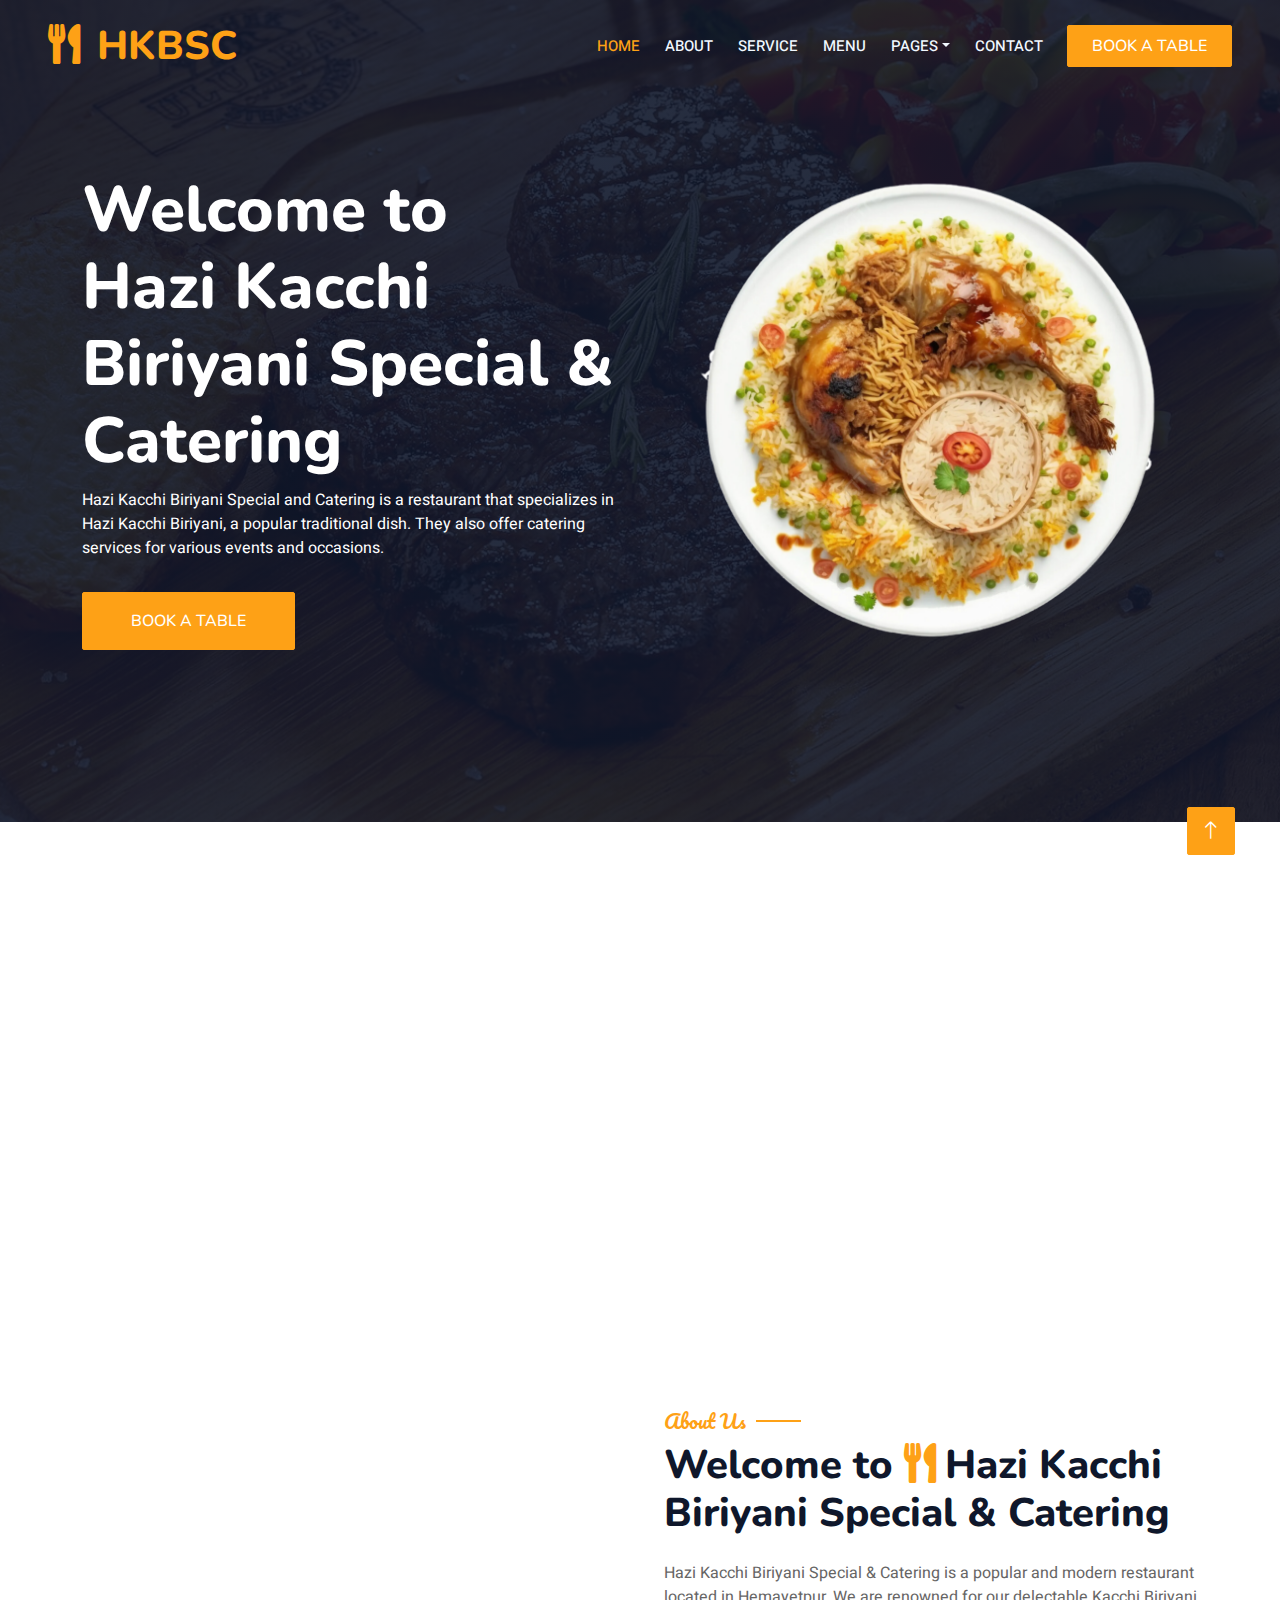
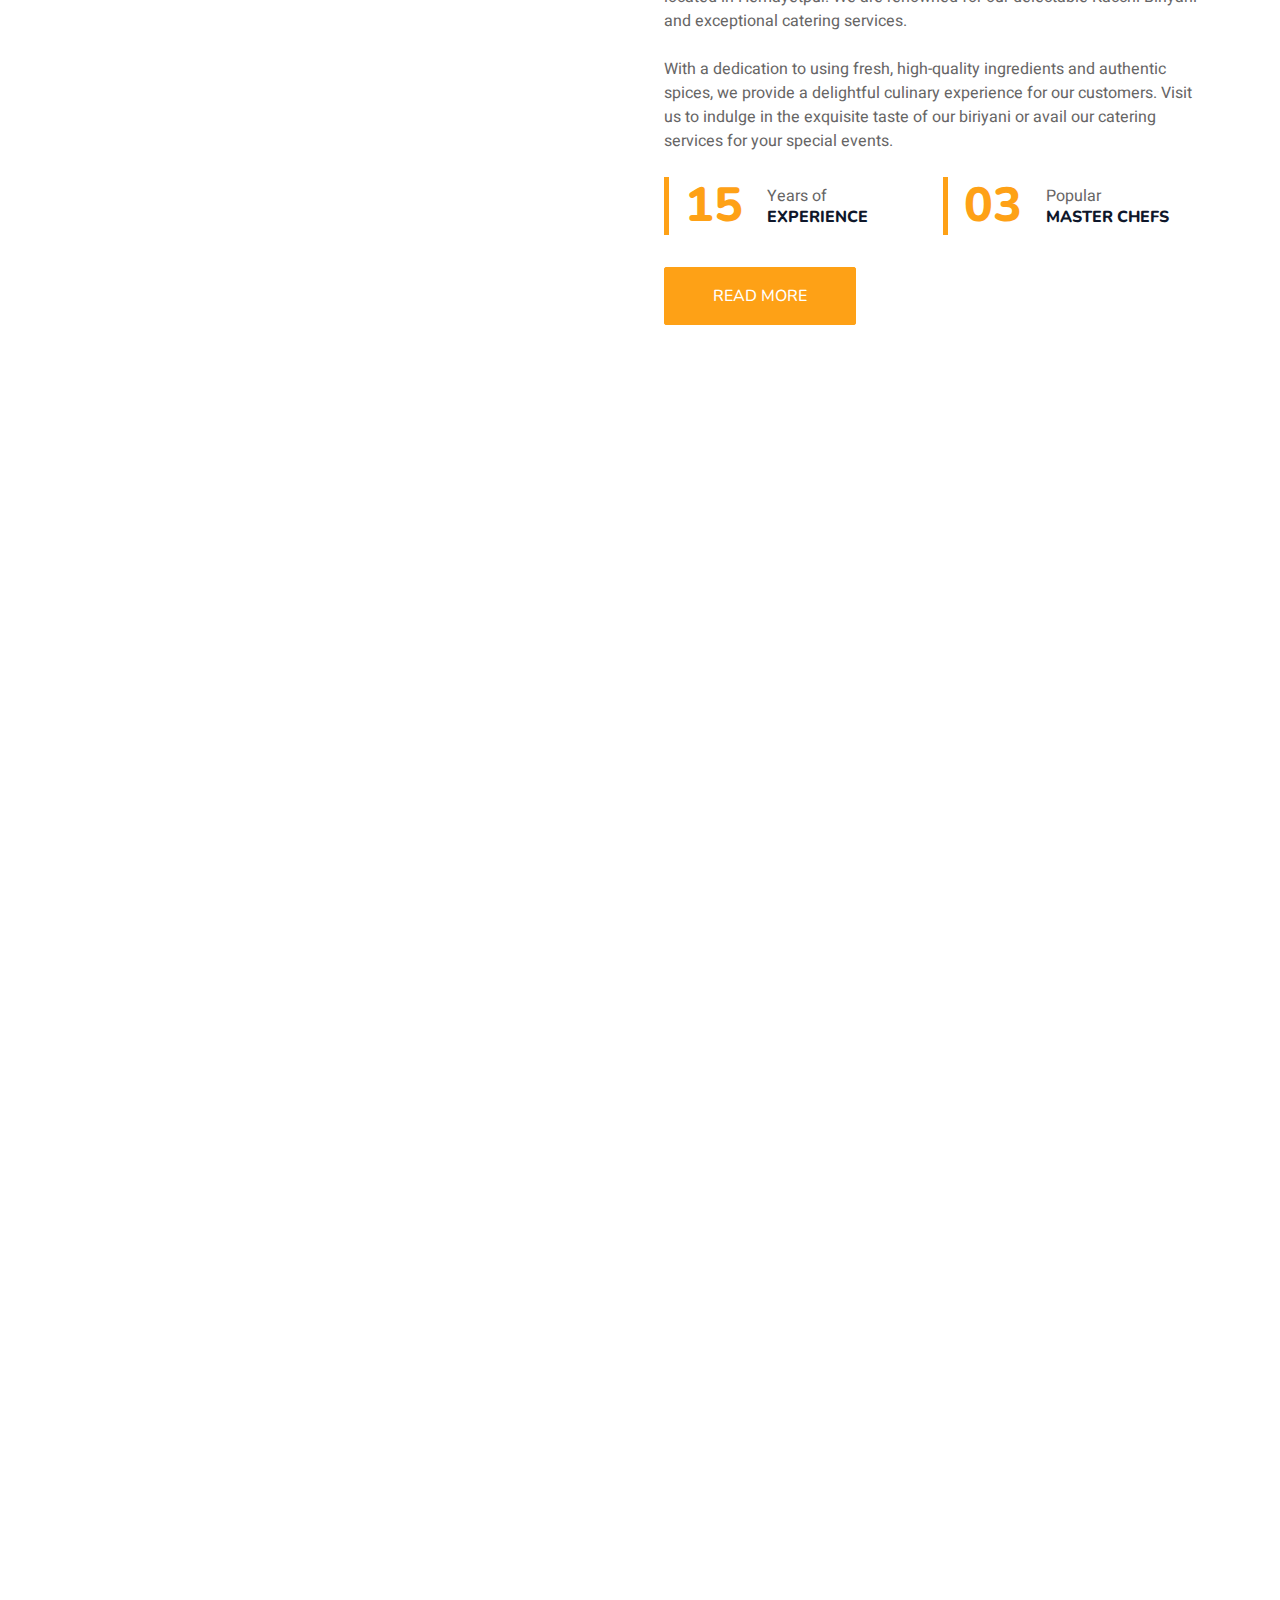
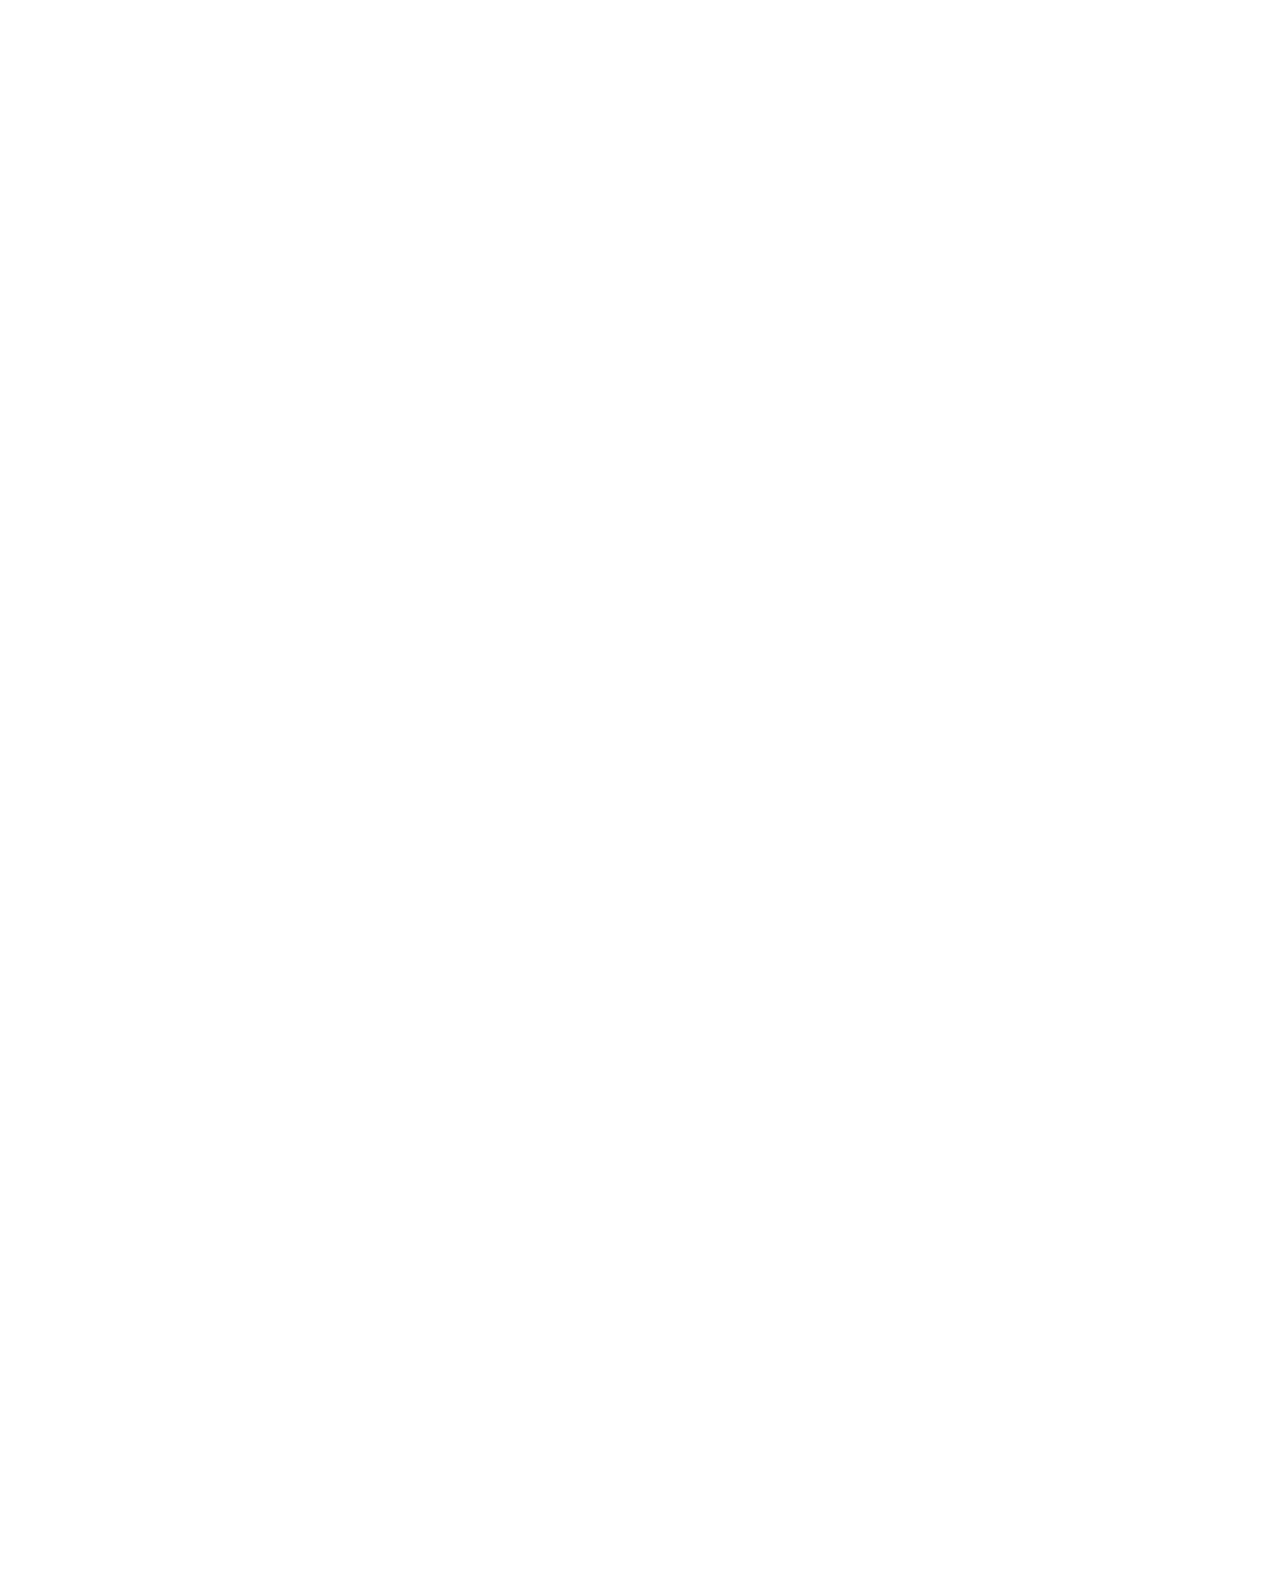
<file: index.html>
<!DOCTYPE html>
<html lang="en">

<head>
    <meta charset="utf-8">
    <title>Hazi Kacchi Biriyani Special & Catering</title>
    <meta content="width=device-width, initial-scale=1.0" name="viewport">
    <meta content="" name="keywords">
    <meta content="" name="description">

    <!-- Favicon -->
    <link href="/image/Master Chef.png" rel="icon">

    <!-- Google Web Fonts -->
    <link rel="preconnect" href="https://fonts.googleapis.com">
    <link rel="preconnect" href="https://fonts.gstatic.com" crossorigin>
    <link href="https://fonts.googleapis.com/css2?family=Heebo:wght@400;500;600&family=Nunito:wght@600;700;800&family=Pacifico&display=swap" rel="stylesheet">

    <!-- Icon Font Stylesheet -->
    <link href="https://cdnjs.cloudflare.com/ajax/libs/font-awesome/5.10.0/css/all.min.css" rel="stylesheet">
    <link href="https://cdn.jsdelivr.net/npm/bootstrap-icons@1.4.1/font/bootstrap-icons.css" rel="stylesheet">

    <!-- Libraries Stylesheet -->
    <link href="lib/animate/animate.min.css" rel="stylesheet">
    <link href="lib/owlcarousel/assets/owl.carousel.min.css" rel="stylesheet">
    <link href="lib/tempusdominus/css/tempusdominus-bootstrap-4.min.css" rel="stylesheet" />

    <!-- Customized Bootstrap Stylesheet -->
    <link href="css/bootstrap.min.css" rel="stylesheet">

    <!-- Template Stylesheet -->
    <link href="css/style.css" rel="stylesheet">
</head>

<body>
    <div class="container-xxl bg-white p-0">
        <!-- Spinner Start -->
        <div id="spinner" class="show bg-white position-fixed translate-middle w-100 vh-100 top-50 start-50 d-flex align-items-center justify-content-center">
            <div class="spinner-border text-primary" style="width: 3rem; height: 3rem;" role="status">
                <span class="sr-only">Loading...</span>
            </div>
        </div>
        <!-- Spinner End -->


        <!-- Navbar & Hero Start -->
        <div class="container-xxl position-relative p-0">
            <nav class="navbar navbar-expand-lg navbar-dark bg-dark px-4 px-lg-5 py-3 py-lg-0">
                <a href="" class="navbar-brand p-0">
                    <h1 class="text-primary m-0"><i class="fa fa-utensils me-3"></i>HKBSC</h1>
                    <!-- <img src="img/logo.png" alt="Logo"> -->
                </a>
                <button class="navbar-toggler" type="button" data-bs-toggle="collapse" data-bs-target="#navbarCollapse">
                    <span class="fa fa-bars"></span>
                </button>
                <div class="collapse navbar-collapse" id="navbarCollapse">
                    <div class="navbar-nav ms-auto py-0 pe-4">
                        <a href="index.html" class="nav-item nav-link active">Home</a>
                        <a href="about.html" class="nav-item nav-link">About</a>
                        <a href="service.html" class="nav-item nav-link">Service</a>
                        <a href="menu.html" class="nav-item nav-link">Menu</a>
                        <div class="nav-item dropdown">
                            <a href="#" class="nav-link dropdown-toggle" data-bs-toggle="dropdown">Pages</a>
                            <div class="dropdown-menu m-0">
                                <a href="booking.html" class="dropdown-item">Booking</a>
                                <a href="team.html" class="dropdown-item">Our Team</a>
                                <a href="testimonial.html" class="dropdown-item">Testimonial</a>
                            </div>
                        </div>
                        <a href="contact.html" class="nav-item nav-link">Contact</a>
                    </div>
                    <a href="" class="btn btn-primary py-2 px-4">Book A Table</a>
                </div>
            </nav>

            <div class="container-xxl py-5 bg-dark hero-header mb-5">
                <div class="container my-5 py-5">
                    <div class="row align-items-center g-5">
                        <div class="col-lg-6 text-center text-lg-start">
                            <h1 class="display-3 text-white animated slideInLeft">Welcome to<br>Hazi Kacchi Biriyani Special & Catering</h1>
                            <p class="text-white animated slideInLeft mb-4 pb-2">Hazi Kacchi Biriyani Special and Catering is a restaurant that specializes in Hazi Kacchi Biriyani, a popular traditional dish. They also offer catering services for various events and occasions.</p>
                            <a href="" class="btn btn-primary py-sm-3 px-sm-5 me-3 animated slideInLeft">Book A Table</a>
                        </div>
                        <div class="col-lg-6 text-center text-lg-end overflow-hidden">
                            <img class="img-fluid" src="img/hero.png" alt="">
                        </div>
                    </div>
                </div>
            </div>
        </div>
        <!-- Navbar & Hero End -->


        <!-- Service Start -->
        <div class="container-xxl py-5">
            <div class="container">
                <div class="row g-4">
                    <div class="col-lg-3 col-sm-6 wow fadeInUp" data-wow-delay="0.1s">
                        <div class="service-item rounded pt-3">
                            <div class="p-4">
                                <i class="fa fa-3x fa-user-tie text-primary mb-4"></i>
                                <h5>Master Chefs</h5>
                                <p>Diam elitr kasd sed at elitr sed ipsum justo dolor sed clita amet diam</p>
                            </div>
                        </div>
                    </div>
                    <div class="col-lg-3 col-sm-6 wow fadeInUp" data-wow-delay="0.3s">
                        <div class="service-item rounded pt-3">
                            <div class="p-4">
                                <i class="fa fa-3x fa-utensils text-primary mb-4"></i>
                                <h5>Quality Food</h5>
                                <p>Diam elitr kasd sed at elitr sed ipsum justo dolor sed clita amet diam</p>
                            </div>
                        </div>
                    </div>
                    <div class="col-lg-3 col-sm-6 wow fadeInUp" data-wow-delay="0.5s">
                        <div class="service-item rounded pt-3">
                            <div class="p-4">
                                <i class="fa fa-3x fa-cart-plus text-primary mb-4"></i>
                                <h5>Online Order</h5>
                                <p>Diam elitr kasd sed at elitr sed ipsum justo dolor sed clita amet diam</p>
                            </div>
                        </div>
                    </div>
                    <div class="col-lg-3 col-sm-6 wow fadeInUp" data-wow-delay="0.7s">
                        <div class="service-item rounded pt-3">
                            <div class="p-4">
                                <i class="fa fa-3x fa-headset text-primary mb-4"></i>
                                <h5>24/7 Service</h5>
                                <p>Diam elitr kasd sed at elitr sed ipsum justo dolor sed clita amet diam</p>
                            </div>
                        </div>
                    </div>
                </div>
            </div>
        </div>
        <!-- Service End -->


        <!-- About Start -->
        <div class="container-xxl py-5">
            <div class="container">
                <div class="row g-5 align-items-center">
                    <div class="col-lg-6">
                        <div class="row g-3">
                            <div class="col-6 text-start">
                                <img class="img-fluid rounded w-100 wow zoomIn" data-wow-delay="0.1s" src="img/shop1.jpg">
                            </div>
                            <div class="col-6 text-start">
                                <img class="img-fluid rounded w-75 wow zoomIn" data-wow-delay="0.3s" src="img/shop2.jpg" style="margin-top: 25%;">
                            </div>
                            <div class="col-6 text-end">
                                <img class="img-fluid rounded w-75 wow zoomIn" data-wow-delay="0.5s" src="img/shop6.jpg">
                            </div>
                            <div class="col-6 text-end">
                                <img class="img-fluid rounded w-100 wow zoomIn" data-wow-delay="0.7s" src="img/shop5.jpg">
                            </div>
                        </div>
                    </div>
                    <div class="col-lg-6">
                        <h5 class="section-title ff-secondary text-start text-primary fw-normal">About Us</h5>
                        <h1 class="mb-4">Welcome to <i class="fa fa-utensils text-primary me-2"></i>Hazi Kacchi Biriyani Special & Catering</h1>
                        <p class="mb-4">Hazi Kacchi Biriyani Special & Catering is a popular and modern restaurant located in Hemayetpur. We are renowned for our delectable Kacchi Biriyani and exceptional catering services. </p>
                        <p class="mb-4">With a dedication to using fresh, high-quality ingredients and authentic spices, we provide a delightful culinary experience for our customers. Visit us to indulge in the exquisite taste of our biriyani or avail our catering services for your special events.</p>
                        <div class="row g-4 mb-4">
                            <div class="col-sm-6">
                                <div class="d-flex align-items-center border-start border-5 border-primary px-3">
                                    <h1 class="flex-shrink-0 display-5 text-primary mb-0" data-toggle="counter-up">15</h1>
                                    <div class="ps-4">
                                        <p class="mb-0">Years of</p>
                                        <h6 class="text-uppercase mb-0">Experience</h6>
                                    </div>
                                </div>
                            </div>
                            <div class="col-sm-6">
                                <div class="d-flex align-items-center border-start border-5 border-primary px-3">
                                    <h1 class="flex-shrink-0 display-5 text-primary mb-0" data-toggle="counter-up">03</h1>
                                    <div class="ps-4">
                                        <p class="mb-0">Popular</p>
                                        <h6 class="text-uppercase mb-0">Master Chefs</h6>
                                    </div>
                                </div>
                            </div>
                        </div>
                        <a class="btn btn-primary py-3 px-5 mt-2" href="">Read More</a>
                    </div>
                </div>
            </div>
        </div>
        <!-- About End -->


        <!-- Menu Start -->
        <div class="container-xxl py-5">
            <div class="container">
                <div class="text-center wow fadeInUp" data-wow-delay="0.1s">
                    <h5 class="section-title ff-secondary text-center text-primary fw-normal">Food Menu</h5>
                    <h1 class="mb-5">Most Popular Items</h1>
                </div>
                <div class="tab-class text-center wow fadeInUp" data-wow-delay="0.1s">
                    <ul class="nav nav-pills d-inline-flex justify-content-center border-bottom mb-5">
                        <li class="nav-item">
                            <a class="d-flex align-items-center text-start mx-3 ms-0 pb-3 active" data-bs-toggle="pill" href="#tab-1">
                                <i class="fa fa-coffee fa-2x text-primary"></i>
                                <div class="ps-3">
                                    <small class="text-body">Specia</small>
                                    <h6 class="mt-n1 mb-0">Rice Item</h6>
                                </div>
                            </a>
                        </li>
                        <li class="nav-item">
                            <a class="d-flex align-items-center text-start mx-3 pb-3" data-bs-toggle="pill" href="#tab-2">
                                <i class="fa fa-hamburger fa-2x text-primary"></i>
                                <div class="ps-3">
                                    <small class="text-body">Special</small>
                                    <h6 class="mt-n1 mb-0">Beverage</h6>
                                </div>
                            </a>
                        </li>
                        <li class="nav-item">
                            <a class="d-flex align-items-center text-start mx-3 me-0 pb-3" data-bs-toggle="pill" href="#tab-3">
                                <i class="fa fa-utensils fa-2x text-primary"></i>
                                <div class="ps-3">
                                    <small class="text-body">Lovely</small>
                                    <h6 class="mt-n1 mb-0">Dinner</h6>
                                </div>
                            </a>
                        </li>
                    </ul>
                    <div class="tab-content">
                        <div id="tab-1" class="tab-pane fade show p-0 active">
                            <div class="row g-4">
                                <div class="col-lg-6">
                                    <div class="d-flex align-items-center">
                                        <img class="flex-shrink-0 img-fluid rounded" src="img/Mutton Kacchi.jpg" alt="" style="width: 80px;">
                                        <div class="w-100 d-flex flex-column text-start ps-4">
                                            <h5 class="d-flex justify-content-between border-bottom pb-2">
                                                <span>Mutton Kacchi</span>
                                                <span class="text-primary">190 tk</span>
                                            </h5>
                                            <small class="fst-italic">Served with 1 pc mutton</small>
                                        </div>
                                    </div>
                                </div>
                                <div class="col-lg-6">
                                    <div class="d-flex align-items-center">
                                        <img class="flex-shrink-0 img-fluid rounded" src="img/Beef Tehari.webp" alt="" style="width: 80px;">
                                        <div class="w-100 d-flex flex-column text-start ps-4">
                                            <h5 class="d-flex justify-content-between border-bottom pb-2">
                                                <span>Beef Tehari</span>
                                                <span class="text-primary">220 tk</span>
                                            </h5>
                                            <small class="fst-italic">Prepared with mustard oil</small>
                                        </div>
                                    </div>
                                </div>
                                <div class="col-lg-6">
                                    <div class="d-flex align-items-center">
                                        <img class="flex-shrink-0 img-fluid rounded" src="img/beef kacchi.jpg" alt="" style="width: 80px;">
                                        <div class="w-100 d-flex flex-column text-start ps-4">
                                            <h5 class="d-flex justify-content-between border-bottom pb-2">
                                                <span>Beef Kacchi</span>
                                                <span class="text-primary"> 170 tk</span>
                                            </h5>
                                            <small class="fst-italic">Served with egg & salad</small>
                                        </div>
                                    </div>
                                </div>
                                <div class="col-lg-6">
                                    <div class="d-flex align-items-center">
                                        <img class="flex-shrink-0 img-fluid rounded" src="img/morog-polao-jali-kabab.jpg" alt="" style="width: 80px;">
                                        <div class="w-100 d-flex flex-column text-start ps-4">
                                            <h5 class="d-flex justify-content-between border-bottom pb-2">
                                                <span>Morog Polao</span>
                                                <span class="text-primary">170 tk</span>
                                            </h5>
                                            <small class="fst-italic">1:1 served with an egg</small>
                                        </div>
                                    </div>
                                </div>
                                
                               
                                
                            </div>
                        </div>
                        <div id="tab-2" class="tab-pane fade show p-0">
                            <div class="row g-4">
                                <div class="col-lg-6">
                                    <div class="d-flex align-items-center">
                                        <img class="flex-shrink-0 img-fluid rounded" src="img/menu-1.jpg" alt="" style="width: 80px;">
                                        <div class="w-100 d-flex flex-column text-start ps-4">
                                            <h5 class="d-flex justify-content-between border-bottom pb-2">
                                                <span>Shahi Pesta Badam Juice</span>
                                                <span class="text-primary">280 tk</span>
                                            </h5>
                                            <small class="fst-italic">Quench your thirst in a healthy way.Per Liter 280tk</small>
                                        </div>
                                    </div>
                                </div>
                               
                               
                                <div class="col-lg-6">
                                    <div class="d-flex align-items-center">
                                        <img class="flex-shrink-0 img-fluid rounded" src="img/menu-8.jpg" alt="" style="width: 80px;">
                                        <div class="w-100 d-flex flex-column text-start ps-4">
                                            <h5 class="d-flex justify-content-between border-bottom pb-2">
                                                <span>Shahi Labang</span>
                                                <span class="text-primary">199 tk</span>
                                            </h5>
                                            <small class="fst-italic">Testy Shahi Labang per liter 199tk </small>
                                        </div>
                                    </div>
                                </div>
                            </div>
                        </div>
                        <div id="tab-3" class="tab-pane fade show p-0">
                            <div class="row g-4">
                                <div class="col-lg-6">
                                    <div class="d-flex align-items-center">
                                        <img class="flex-shrink-0 img-fluid rounded" src="img/menu-1.jpg" alt="" style="width: 80px;">
                                        <div class="w-100 d-flex flex-column text-start ps-4">
                                            <h5 class="d-flex justify-content-between border-bottom pb-2">
                                                <span>Chicken Burger</span>
                                                <span class="text-primary">115tk</span>
                                            </h5>
                                            <small class="fst-italic">comming soon</small>
                                        </div>
                                    </div>
                                </div>
                               
                                <div class="col-lg-6">
                                    <div class="d-flex align-items-center">
                                        <img class="flex-shrink-0 img-fluid rounded" src="img/menu-8.jpg" alt="" style="width: 80px;">
                                        <div class="w-100 d-flex flex-column text-start ps-4">
                                            <h5 class="d-flex justify-content-between border-bottom pb-2">
                                                <span>Chicken Burger</span>
                                                <span class="text-primary">115tk</span>
                                            </h5>
                                            <small class="fst-italic">comming soon</small>
                                        </div>
                                    </div>
                                </div>
                            </div>
                        </div>
                    </div>
                </div>
            </div>
        </div>
        <!-- Menu End -->


        <!-- Reservation Start -->
        <div class="container-xxl py-5 px-0 wow fadeInUp" data-wow-delay="0.1s">
            <div class="row g-0">
                <div class="col-md-6">
                    <div class="video">
                        <button type="button" class="btn-play" data-bs-toggle="modal" data-src="#" data-bs-target="#videoModal">
                            <span></span>
                        </button>
                    </div>
                </div>
                <div class="col-md-6 bg-dark d-flex align-items-center">
                    <div class="p-5 wow fadeInUp" data-wow-delay="0.2s">
                        <h5 class="section-title ff-secondary text-start text-primary fw-normal">Reservation</h5>
                        <h1 class="text-white mb-4">Book A Table Online</h1>
                        <form>
                            <div class="row g-3">
                                <div class="col-md-6">
                                    <div class="form-floating">
                                        <input type="text" class="form-control" id="name" placeholder="Your Name">
                                        <label for="name">Your Name</label>
                                    </div>
                                </div>
                                <div class="col-md-6">
                                    <div class="form-floating">
                                        <input type="email" class="form-control" id="email" placeholder="Your Email">
                                        <label for="email">Your Email</label>
                                    </div>
                                </div>
                                <div class="col-md-6">
                                    <div class="form-floating date" id="date3" data-target-input="nearest">
                                        <input type="text" class="form-control datetimepicker-input" id="datetime" placeholder="Date & Time" data-target="#date3" data-toggle="datetimepicker" />
                                        <label for="datetime">Date & Time</label>
                                    </div>
                                </div>
                                <div class="col-md-6">
                                    <div class="form-floating">
                                        <select class="form-select" id="select1">
                                          <option value="1">People 1</option>
                                          <option value="2">People 2</option>
                                          <option value="3">People 3</option>
                                        </select>
                                        <label for="select1">No Of People</label>
                                      </div>
                                </div>
                                <div class="col-12">
                                    <div class="form-floating">
                                        <textarea class="form-control" placeholder="Special Request" id="message" style="height: 100px"></textarea>
                                        <label for="message">Special Request</label>
                                    </div>
                                </div>
                                <div class="col-12">
                                    <button class="btn btn-primary w-100 py-3" type="submit">Book Now</button>
                                </div>
                            </div>
                        </form>
                    </div>
                </div>
            </div>
        </div>

        <div class="modal fade" id="videoModal" tabindex="-1" aria-labelledby="exampleModalLabel" aria-hidden="true">
            <div class="modal-dialog">
                <div class="modal-content rounded-0">
                    <div class="modal-header">
                        <h5 class="modal-title" id="exampleModalLabel">Youtube Video</h5>
                        <button type="button" class="btn-close" data-bs-dismiss="modal" aria-label="Close"></button>
                    </div>
                    <div class="modal-body">
                        <!-- 16:9 aspect ratio -->
                        <div class="ratio ratio-16x9">
                            <iframe class="embed-responsive-item" src="#" id="video" allowfullscreen allowscriptaccess="always"
                                allow="autoplay"></iframe>
                        </div>
                    </div>
                </div>
            </div>
        </div>
        <!-- Reservation Start -->


        <!-- Team Start -->
        <div class="container-xxl pt-5 pb-3">
            <div class="container">
                <div class="text-center wow fadeInUp" data-wow-delay="0.1s">
                    <h5 class="section-title ff-secondary text-center text-primary fw-normal">Team Members</h5>
                    <h1 class="mb-5">Our Important Members</h1>
                </div>
                <div class="row g-4">
                    <div class="col-lg-3 col-md-6 wow fadeInUp" data-wow-delay="0.1s">
                        <div class="team-item text-center rounded overflow-hidden">
                            <div class="rounded-circle overflow-hidden m-4">
                                <img class="img-fluid" src="img/Kamal Hossain.jpg" alt="">
                            </div>
                            <h5 class="mb-0">Kamal Hossain</h5>
                            <small>Owner</small>
                            <div class="d-flex justify-content-center mt-3">
                                <a class="btn btn-square btn-primary mx-1" href="https://www.facebook.com/profile.php?id=100014954704335&mibextid=LQQJ4d"><i class="fab fa-facebook-f"></i></a>
                                <a class="btn btn-square btn-primary mx-1" href=""><i class="fab fa-twitter"></i></a>
                                <a class="btn btn-square btn-primary mx-1" href=""><i class="fab fa-instagram"></i></a>
                            </div>
                        </div>
                    </div>
                    <div class="col-lg-3 col-md-6 wow fadeInUp" data-wow-delay="0.3s">
                        <div class="team-item text-center rounded overflow-hidden">
                            <div class="rounded-circle overflow-hidden m-4">
                                <img class="img-fluid" src="/img/showrov.jpg" alt="">
                            </div>
                            <h5 class="mb-0">Showrov Khan</h5>
                            <small>Admin</small>
                            <div class="d-flex justify-content-center mt-3">
                                <a class="btn btn-square btn-primary mx-1" href="https://www.facebook.com/showrov.khan.5815"><i class="fab fa-facebook-f"></i></a>
                                <a class="btn btn-square btn-primary mx-1" href=""><i class="fab fa-twitter"></i></a>
                                <a class="btn btn-square btn-primary mx-1" href=""><i class="fab fa-instagram"></i></a>
                            </div>
                        </div>
                    </div>
                    <div class="col-lg-3 col-md-6 wow fadeInUp" data-wow-delay="0.3s">
                        <div class="team-item text-center rounded overflow-hidden">
                            <div class="rounded-circle overflow-hidden m-4">
                                <img class="img-fluid" src="/img/naimur.png" alt="">
                            </div>
                            <h5 class="mb-0">Naimur Rahman</h5>
                            <small>Web-Developer & Designer</small>
                            <div class="d-flex justify-content-center mt-3">
                                <a class="btn btn-square btn-primary mx-1" href="https://www.facebook.com/naimur582/"><i class="fab fa-facebook-f"></i></a>
                                <a class="btn btn-square btn-primary mx-1" href="https://twitter.com/nreprime"><i class="fab fa-twitter"></i></a>
                                <a class="btn btn-square btn-primary mx-1" href="https://www.instagram.com/developer_naimur_rahman/?fbclid=IwAR0H49Y-PxycKsQr4ZwjGiOz7uF-OLAavEt5so4NeW9mOhT1NWm3GxkmGmc"><i class="fab fa-instagram"></i></a>
                            </div>
                        </div>
                    </div>
                </div>
            </div>
        </div>
        <!-- Team End -->


        <!-- Testimonial Start -->
        <div class="container-xxl py-5 wow fadeInUp" data-wow-delay="0.1s">
            <div class="container">
                <div class="text-center">
                    <h5 class="section-title ff-secondary text-center text-primary fw-normal">Testimonial</h5>
                    <h1 class="mb-5">Our Clients Say!!!</h1>
                </div>
                <div class="owl-carousel testimonial-carousel">
                    <div class="testimonial-item bg-transparent border rounded p-4">
                        <i class="fa fa-quote-left fa-2x text-primary mb-3"></i>
                        <p>Dolor et eos labore, stet justo sed est sed. Diam sed sed dolor stet amet eirmod eos labore diam</p>
                        <div class="d-flex align-items-center">
                            <img class="img-fluid flex-shrink-0 rounded-circle" src="/img/naimur.png" style="width: 50px; height: 50px;">
                            <div class="ps-3">
                                <h5 class="mb-1">Naimur Rahman Emon</h5>
                                <small>Teacher</small>
                            </div>
                        </div>
                    </div>
                    <div class="testimonial-item bg-transparent border rounded p-4">
                        <i class="fa fa-quote-left fa-2x text-primary mb-3"></i>
                        <p>Dolor et eos labore, stet justo sed est sed. Diam sed sed dolor stet amet eirmod eos labore diam</p>
                        <div class="d-flex align-items-center">
                            <img class="img-fluid flex-shrink-0 rounded-circle" src="img/showrov.jpg" style="width: 50px; height: 50px;">
                            <div class="ps-3">
                                <h5 class="mb-1">Showrav khan</h5>
                                <small>student</small>
                            </div>
                        </div>
                    </div>
                    <div class="testimonial-item bg-transparent border rounded p-4">
                        <i class="fa fa-quote-left fa-2x text-primary mb-3"></i>
                        <p>Dolor et eos labore, stet justo sed est sed. Diam sed sed dolor stet amet eirmod eos labore diam</p>
                        <div class="d-flex align-items-center">
                            <img class="img-fluid flex-shrink-0 rounded-circle" src="img/showrov.jpg" style="width: 50px; height: 50px;">
                            <div class="ps-3">
                                <h5 class="mb-1">Showrav khan</h5>
                                <small>student</small>
                            </div>
                        </div>
                    </div>
                    <div class="testimonial-item bg-transparent border rounded p-4">
                        <i class="fa fa-quote-left fa-2x text-primary mb-3"></i>
                        <p>Dolor et eos labore, stet justo sed est sed. Diam sed sed dolor stet amet eirmod eos labore diam</p>
                        <div class="d-flex align-items-center">
                            <img class="img-fluid flex-shrink-0 rounded-circle" src="img/showrov.jpg" style="width: 50px; height: 50px;">
                            <div class="ps-3">
                                <h5 class="mb-1">Showrav khan</h5>
                                <small>student</small>
                            </div>
                        </div>
                    </div>
                  
                </div>
            </div>
        </div>
        <!-- Testimonial End -->
        

        <!-- Footer Start -->
        <div class="container-fluid bg-dark text-light footer pt-5 mt-5 wow fadeIn" data-wow-delay="0.1s">
            <div class="container py-5">
                <div class="row g-5">
                    <div class="col-lg-3 col-md-6">
                        <h4 class="section-title ff-secondary text-start text-primary fw-normal mb-4">Company</h4>
                        <a class="btn btn-link" href="">About Us</a>
                        <a class="btn btn-link" href="">Contact Us</a>
                        <a class="btn btn-link" href="">Reservation</a>
                        <a class="btn btn-link" href="">Privacy Policy</a>
                        <a class="btn btn-link" href="">Terms & Condition</a>
                    </div>
                    <div class="col-lg-3 col-md-6">
                        <h4 class="section-title ff-secondary text-start text-primary fw-normal mb-4">Contact</h4>
                        <p class="mb-2"><i class="fa fa-map-marker-alt me-3"></i>Hemayetpur bus stand, Notunpara mor, Savar, Dhaka-1340</p>
                        <p class="mb-2"><i class="fa fa-phone-alt me-3"></i>01712-828670</p>
                        <p class="mb-2"><i class="fa fa-envelope me-3"></i>info@hkbsc.com</p>
                        <div class="d-flex pt-2">
                            <a class="btn btn-outline-light btn-social" href=""><i class="fab fa-twitter"></i></a>
                            <a class="btn btn-outline-light btn-social" href=""><i class="fab fa-facebook-f"></i></a>
                            <a class="btn btn-outline-light btn-social" href=""><i class="fab fa-youtube"></i></a>
                            <a class="btn btn-outline-light btn-social" href=""><i class="fab fa-linkedin-in"></i></a>
                        </div>
                    </div>
                    <div class="col-lg-3 col-md-6">
                        <h4 class="section-title ff-secondary text-start text-primary fw-normal mb-4">Opening</h4>
                        <h5 class="text-light fw-normal">Monday - Saturday</h5>
                        <p>09AM - 12PM</p>
                        <h5 class="text-light fw-normal">Sunday</h5>
                        <p>10AM - 12PM</p>
                    </div>
                    <div class="col-lg-3 col-md-6">
                        <h4 class="section-title ff-secondary text-start text-primary fw-normal mb-4">Newsletter</h4>
                        <p>Dolor amet sit justo amet elitr clita ipsum elitr est.</p>
                        <div class="position-relative mx-auto" style="max-width: 400px;">
                            <input class="form-control border-primary w-100 py-3 ps-4 pe-5" type="text" placeholder="Your email">
                            <button type="button" class="btn btn-primary py-2 position-absolute top-0 end-0 mt-2 me-2">SignUp</button>
                        </div>
                    </div>
                </div>
            </div>
            <div class="container">
                <div class="copyright">
                    <div class="row">
                        <div class="col-md-6 text-center text-md-start mb-3 mb-md-0">
                            &copy; <a class="border-bottom" href="#">HKBSC</a>, All Right Reserved. 
							
							<!--/*** This template is free as long as you keep the footer author’s credit link/attribution link/backlink. If you'd like to use the template without the footer author’s credit link/attribution link/backlink, you can purchase the Credit Removal License from "https://htmlcodex.com/credit-removal". Thank you for your support. ***/-->
							Designed By <a class="border-bottom" href="https://www.facebook.com/naimur582/">Naimur Rahman Emon</a>
                        </div>
                        <div class="col-md-6 text-center text-md-end">
                            <div class="footer-menu">
                                <a href="">Home</a>
                                <a href="">Cookies</a>
                                <a href="">Help</a>
                                <a href="">FQAs</a>
                            </div>
                        </div>
                    </div>
                </div>
            </div>
        </div>
        <!-- Footer End -->


        <!-- Back to Top -->
        <a href="#" class="btn btn-lg btn-primary btn-lg-square back-to-top"><i class="bi bi-arrow-up"></i></a>
    </div>

    <!-- JavaScript Libraries -->
    <script src="https://code.jquery.com/jquery-3.4.1.min.js"></script>
    <script src="https://cdn.jsdelivr.net/npm/bootstrap@5.0.0/dist/js/bootstrap.bundle.min.js"></script>
    <script src="lib/wow/wow.min.js"></script>
    <script src="lib/easing/easing.min.js"></script>
    <script src="lib/waypoints/waypoints.min.js"></script>
    <script src="lib/counterup/counterup.min.js"></script>
    <script src="lib/owlcarousel/owl.carousel.min.js"></script>
    <script src="lib/tempusdominus/js/moment.min.js"></script>
    <script src="lib/tempusdominus/js/moment-timezone.min.js"></script>
    <script src="lib/tempusdominus/js/tempusdominus-bootstrap-4.min.js"></script>

    <!-- Template Javascript -->
    <script src="js/main.js"></script>
</body>

</html>
</file>
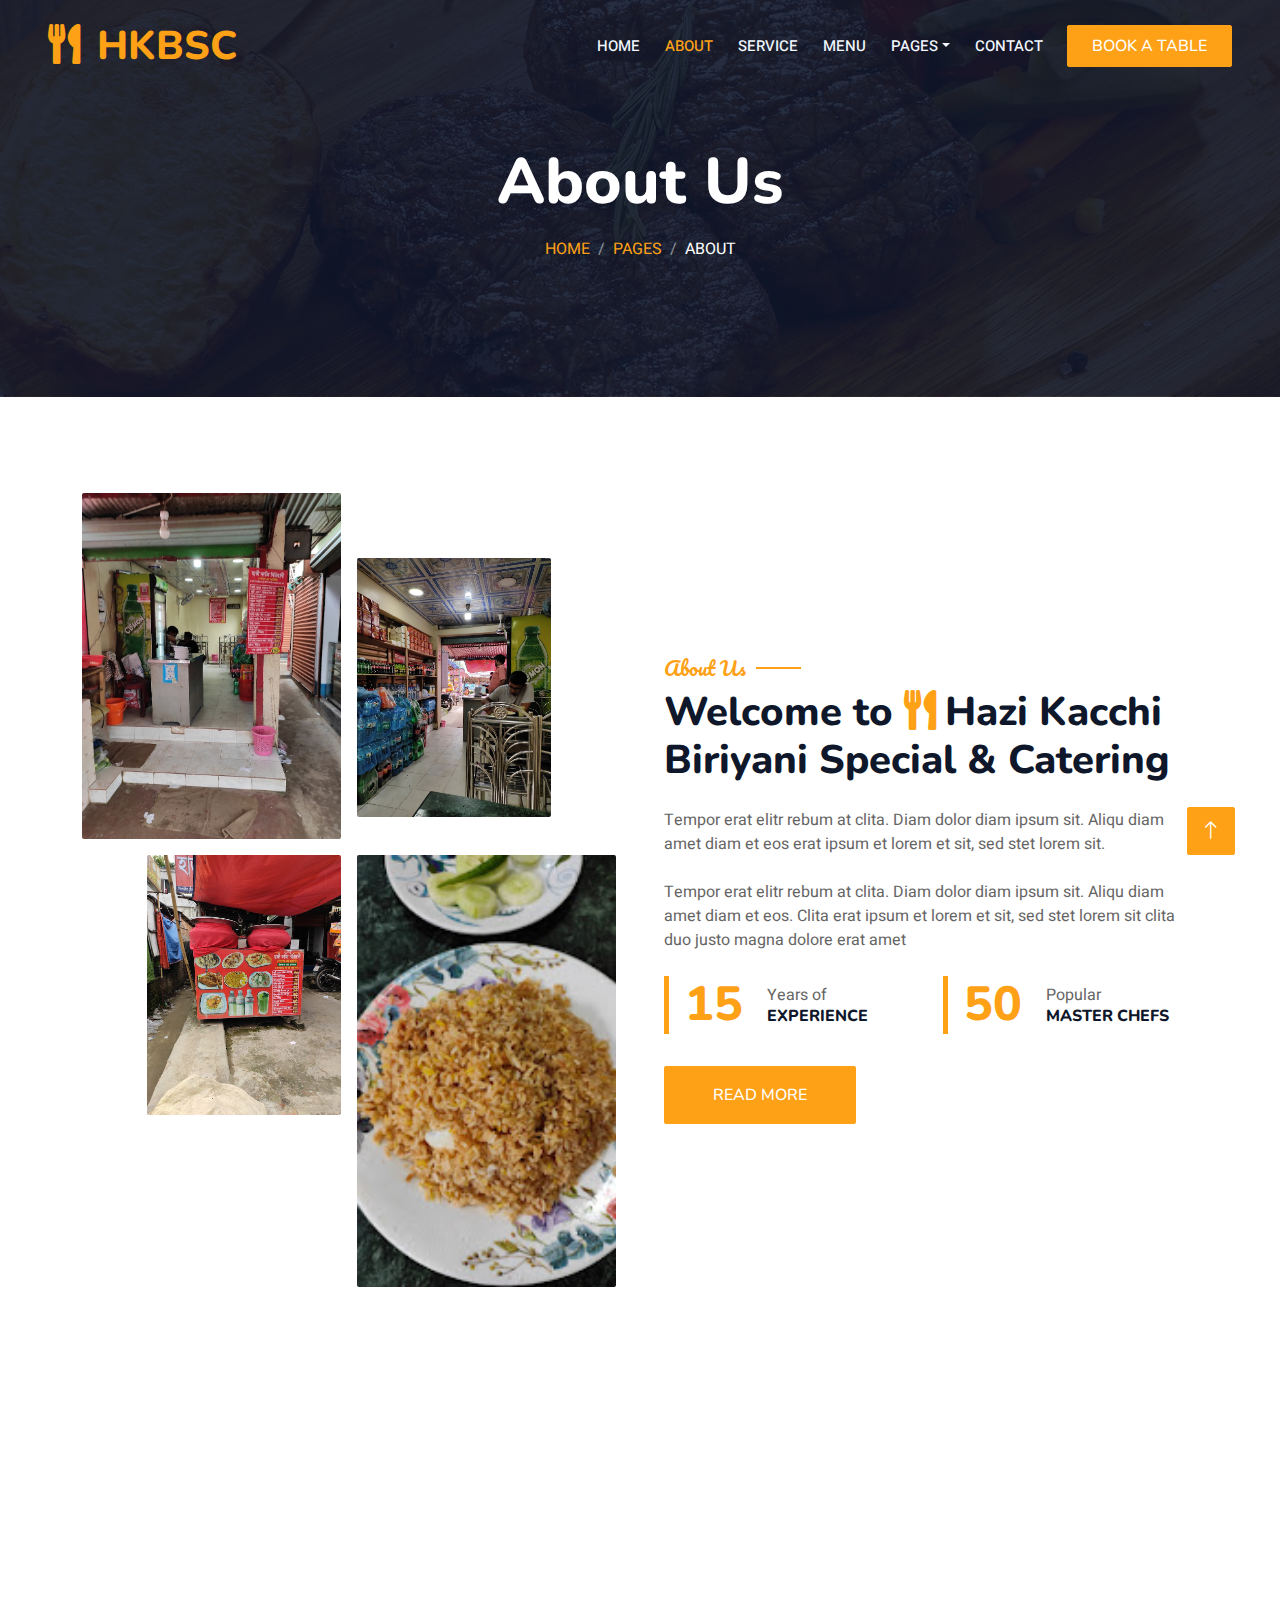
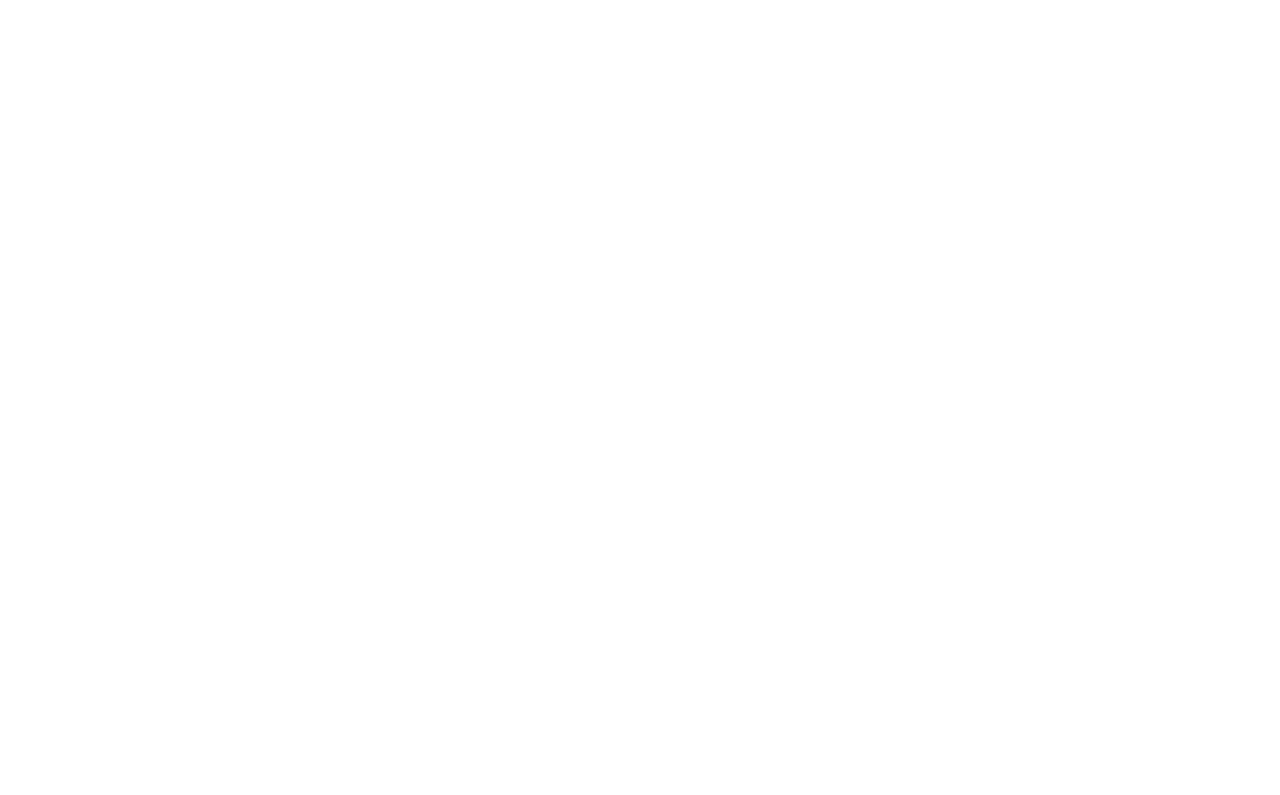
<file: about.html>
<!DOCTYPE html>
<html lang="en">

<head>
    <meta charset="utf-8">
    <title>Hazi Kacchi Biriyani Special & Catering</title>
    <meta content="width=device-width, initial-scale=1.0" name="viewport">
    <meta content="" name="keywords">
    <meta content="" name="description">

    <!-- Favicon -->
    <link href="img/favicon.ico" rel="icon">

    <!-- Google Web Fonts -->
    <link rel="preconnect" href="https://fonts.googleapis.com">
    <link rel="preconnect" href="https://fonts.gstatic.com" crossorigin>
    <link href="https://fonts.googleapis.com/css2?family=Heebo:wght@400;500;600&family=Nunito:wght@600;700;800&family=Pacifico&display=swap" rel="stylesheet">

    <!-- Icon Font Stylesheet -->
    <link href="https://cdnjs.cloudflare.com/ajax/libs/font-awesome/5.10.0/css/all.min.css" rel="stylesheet">
    <link href="https://cdn.jsdelivr.net/npm/bootstrap-icons@1.4.1/font/bootstrap-icons.css" rel="stylesheet">

    <!-- Libraries Stylesheet -->
    <link href="lib/animate/animate.min.css" rel="stylesheet">
    <link href="lib/owlcarousel/assets/owl.carousel.min.css" rel="stylesheet">
    <link href="lib/tempusdominus/css/tempusdominus-bootstrap-4.min.css" rel="stylesheet" />

    <!-- Customized Bootstrap Stylesheet -->
    <link href="css/bootstrap.min.css" rel="stylesheet">

    <!-- Template Stylesheet -->
    <link href="css/style.css" rel="stylesheet">
</head>

<body>
    <div class="container-xxl bg-white p-0">
        <!-- Spinner Start -->
        <div id="spinner" class="show bg-white position-fixed translate-middle w-100 vh-100 top-50 start-50 d-flex align-items-center justify-content-center">
            <div class="spinner-border text-primary" style="width: 3rem; height: 3rem;" role="status">
                <span class="sr-only">Loading...</span>
            </div>
        </div>
        <!-- Spinner End -->


        <!-- Navbar & Hero Start -->
        <div class="container-xxl position-relative p-0">
            <nav class="navbar navbar-expand-lg navbar-dark bg-dark px-4 px-lg-5 py-3 py-lg-0">
                <a href="" class="navbar-brand p-0">
                    <h1 class="text-primary m-0"><i class="fa fa-utensils me-3"></i>HKBSC</h1>
                    <!-- <img src="img/logo.png" alt="Logo"> -->
                </a>
                <button class="navbar-toggler" type="button" data-bs-toggle="collapse" data-bs-target="#navbarCollapse">
                    <span class="fa fa-bars"></span>
                </button>
                <div class="collapse navbar-collapse" id="navbarCollapse">
                    <div class="navbar-nav ms-auto py-0 pe-4">
                        <a href="index.html" class="nav-item nav-link">Home</a>
                        <a href="about.html" class="nav-item nav-link active">About</a>
                        <a href="service.html" class="nav-item nav-link">Service</a>
                        <a href="menu.html" class="nav-item nav-link">Menu</a>
                        <div class="nav-item dropdown">
                            <a href="#" class="nav-link dropdown-toggle" data-bs-toggle="dropdown">Pages</a>
                            <div class="dropdown-menu m-0">
                                <a href="booking.html" class="dropdown-item">Booking</a>
                                <a href="team.html" class="dropdown-item">Our Team</a>
                                <a href="testimonial.html" class="dropdown-item">Testimonial</a>
                            </div>
                        </div>
                        <a href="contact.html" class="nav-item nav-link">Contact</a>
                    </div>
                    <a href="" class="btn btn-primary py-2 px-4">Book A Table</a>
                </div>
            </nav>

            <div class="container-xxl py-5 bg-dark hero-header mb-5">
                <div class="container text-center my-5 pt-5 pb-4">
                    <h1 class="display-3 text-white mb-3 animated slideInDown">About Us</h1>
                    <nav aria-label="breadcrumb">
                        <ol class="breadcrumb justify-content-center text-uppercase">
                            <li class="breadcrumb-item"><a href="#">Home</a></li>
                            <li class="breadcrumb-item"><a href="#">Pages</a></li>
                            <li class="breadcrumb-item text-white active" aria-current="page">About</li>
                        </ol>
                    </nav>
                </div>
            </div>
        </div>
        <!-- Navbar & Hero End -->


        <!-- About Start -->
        <div class="container-xxl py-5">
            <div class="container">
                <div class="row g-5 align-items-center">
                    <div class="col-lg-6">
                        <div class="row g-3">
                            <div class="col-6 text-start">
                                <img class="img-fluid rounded w-100 wow zoomIn" data-wow-delay="0.1s" src="img/shop1.jpg">
                            </div>
                            <div class="col-6 text-start">
                                <img class="img-fluid rounded w-75 wow zoomIn" data-wow-delay="0.3s" src="img/shop2.jpg" style="margin-top: 25%;">
                            </div>
                            <div class="col-6 text-end">
                                <img class="img-fluid rounded w-75 wow zoomIn" data-wow-delay="0.5s" src="img/shop6.jpg">
                            </div>
                            <div class="col-6 text-end">
                                <img class="img-fluid rounded w-100 wow zoomIn" data-wow-delay="0.7s" src="img/shop5.jpg">
                            </div>
                        </div>
                    </div>
                    <div class="col-lg-6">
                        <h5 class="section-title ff-secondary text-start text-primary fw-normal">About Us</h5>
                        <h1 class="mb-4">Welcome to <i class="fa fa-utensils text-primary me-2"></i>Hazi Kacchi Biriyani Special & Catering</h1>
                        <p class="mb-4">Tempor erat elitr rebum at clita. Diam dolor diam ipsum sit. Aliqu diam amet diam et eos erat ipsum et lorem et sit, sed stet lorem sit.</p>
                        <p class="mb-4">Tempor erat elitr rebum at clita. Diam dolor diam ipsum sit. Aliqu diam amet diam et eos. Clita erat ipsum et lorem et sit, sed stet lorem sit clita duo justo magna dolore erat amet</p>
                        <div class="row g-4 mb-4">
                            <div class="col-sm-6">
                                <div class="d-flex align-items-center border-start border-5 border-primary px-3">
                                    <h1 class="flex-shrink-0 display-5 text-primary mb-0" data-toggle="counter-up">15</h1>
                                    <div class="ps-4">
                                        <p class="mb-0">Years of</p>
                                        <h6 class="text-uppercase mb-0">Experience</h6>
                                    </div>
                                </div>
                            </div>
                            <div class="col-sm-6">
                                <div class="d-flex align-items-center border-start border-5 border-primary px-3">
                                    <h1 class="flex-shrink-0 display-5 text-primary mb-0" data-toggle="counter-up">50</h1>
                                    <div class="ps-4">
                                        <p class="mb-0">Popular</p>
                                        <h6 class="text-uppercase mb-0">Master Chefs</h6>
                                    </div>
                                </div>
                            </div>
                        </div>
                        <a class="btn btn-primary py-3 px-5 mt-2" href="">Read More</a>
                    </div>
                </div>
            </div>
        </div>
        <!-- About End -->


      <!-- Team Start -->
      <div class="container-xxl pt-5 pb-3">
        <div class="container">
            <div class="text-center wow fadeInUp" data-wow-delay="0.1s">
                <h5 class="section-title ff-secondary text-center text-primary fw-normal">Team Members</h5>
                <h1 class="mb-5">Our Important Members</h1>
            </div>
            <div class="row g-4">
                <div class="col-lg-3 col-md-6 wow fadeInUp" data-wow-delay="0.1s">
                    <div class="team-item text-center rounded overflow-hidden">
                        <div class="rounded-circle overflow-hidden m-4">
                            <img class="img-fluid" src="img/team-1.jpg" alt="">
                        </div>
                        <h5 class="mb-0">Kamal Hossain</h5>
                        <small>Owner</small>
                        <div class="d-flex justify-content-center mt-3">
                            <a class="btn btn-square btn-primary mx-1" href="https://www.facebook.com/profile.php?id=100014954704335&mibextid=LQQJ4d"><i class="fab fa-facebook-f"></i></a>
                            <a class="btn btn-square btn-primary mx-1" href=""><i class="fab fa-twitter"></i></a>
                            <a class="btn btn-square btn-primary mx-1" href=""><i class="fab fa-instagram"></i></a>
                        </div>
                    </div>
                </div>
                <div class="col-lg-3 col-md-6 wow fadeInUp" data-wow-delay="0.3s">
                    <div class="team-item text-center rounded overflow-hidden">
                        <div class="rounded-circle overflow-hidden m-4">
                            <img class="img-fluid" src="/img/showrov.jpg" alt="">
                        </div>
                        <h5 class="mb-0">Showrov Khan</h5>
                        <small>Admin</small>
                        <div class="d-flex justify-content-center mt-3">
                            <a class="btn btn-square btn-primary mx-1" href="https://www.facebook.com/showrov.khan.5815"><i class="fab fa-facebook-f"></i></a>
                            <a class="btn btn-square btn-primary mx-1" href=""><i class="fab fa-twitter"></i></a>
                            <a class="btn btn-square btn-primary mx-1" href=""><i class="fab fa-instagram"></i></a>
                        </div>
                    </div>
                </div>
                <div class="col-lg-3 col-md-6 wow fadeInUp" data-wow-delay="0.3s">
                    <div class="team-item text-center rounded overflow-hidden">
                        <div class="rounded-circle overflow-hidden m-4">
                            <img class="img-fluid" src="/img/naimur.png" alt="">
                        </div>
                        <h5 class="mb-0">Naimur Rahman</h5>
                        <small>Web-Developer & Designer</small>
                        <div class="d-flex justify-content-center mt-3">
                            <a class="btn btn-square btn-primary mx-1" href="https://www.facebook.com/naimur582/"><i class="fab fa-facebook-f"></i></a>
                            <a class="btn btn-square btn-primary mx-1" href="https://twitter.com/nreprime"><i class="fab fa-twitter"></i></a>
                            <a class="btn btn-square btn-primary mx-1" href="https://www.instagram.com/developer_naimur_rahman/?fbclid=IwAR0H49Y-PxycKsQr4ZwjGiOz7uF-OLAavEt5so4NeW9mOhT1NWm3GxkmGmc"><i class="fab fa-instagram"></i></a>
                        </div>
                    </div>
                </div>
            </div>
        </div>
    </div>
    <!-- Team End -->

        

        <!-- Footer Start -->
        <div class="container-fluid bg-dark text-light footer pt-5 mt-5 wow fadeIn" data-wow-delay="0.1s">
            <div class="container py-5">
                <div class="row g-5">
                    <div class="col-lg-3 col-md-6">
                        <h4 class="section-title ff-secondary text-start text-primary fw-normal mb-4">Company</h4>
                        <a class="btn btn-link" href="">About Us</a>
                        <a class="btn btn-link" href="">Contact Us</a>
                        <a class="btn btn-link" href="">Reservation</a>
                        <a class="btn btn-link" href="">Privacy Policy</a>
                        <a class="btn btn-link" href="">Terms & Condition</a>
                    </div>
                    <div class="col-lg-3 col-md-6">
                        <h4 class="section-title ff-secondary text-start text-primary fw-normal mb-4">Contact</h4>
                        <p class="mb-2"><i class="fa fa-map-marker-alt me-3"></i>Hemayetpur bus stand, Notunpara mor, Savar, Dhaka-1340</p>
                        <p class="mb-2"><i class="fa fa-phone-alt me-3"></i>01712-828670</p>
                        <p class="mb-2"><i class="fa fa-envelope me-3"></i>info@hkbsc.com</p>
                        <div class="d-flex pt-2">
                            <a class="btn btn-outline-light btn-social" href=""><i class="fab fa-twitter"></i></a>
                            <a class="btn btn-outline-light btn-social" href=""><i class="fab fa-facebook-f"></i></a>
                            <a class="btn btn-outline-light btn-social" href=""><i class="fab fa-youtube"></i></a>
                            <a class="btn btn-outline-light btn-social" href=""><i class="fab fa-linkedin-in"></i></a>
                        </div>
                    </div>
                    <div class="col-lg-3 col-md-6">
                        <h4 class="section-title ff-secondary text-start text-primary fw-normal mb-4">Opening</h4>
                        <h5 class="text-light fw-normal">Monday - Saturday</h5>
                        <p>09AM - 12PM</p>
                        <h5 class="text-light fw-normal">Sunday</h5>
                        <p>10AM - 12PM</p>
                    </div>
                    <div class="col-lg-3 col-md-6">
                        <h4 class="section-title ff-secondary text-start text-primary fw-normal mb-4">Newsletter</h4>
                        <p>Dolor amet sit justo amet elitr clita ipsum elitr est.</p>
                        <div class="position-relative mx-auto" style="max-width: 400px;">
                            <input class="form-control border-primary w-100 py-3 ps-4 pe-5" type="text" placeholder="Your email">
                            <button type="button" class="btn btn-primary py-2 position-absolute top-0 end-0 mt-2 me-2">SignUp</button>
                        </div>
                    </div>
                </div>
            </div>
            <div class="container">
                <div class="copyright">
                    <div class="row">
                        <div class="col-md-6 text-center text-md-start mb-3 mb-md-0">
                            &copy; <a class="border-bottom" href="#">HKBSC</a>, All Right Reserved. 
							
							<!--/*** This template is free as long as you keep the footer author’s credit link/attribution link/backlink. If you'd like to use the template without the footer author’s credit link/attribution link/backlink, you can purchase the Credit Removal License from "https://htmlcodex.com/credit-removal". Thank you for your support. ***/-->
							Designed By <a class="border-bottom" href="https://www.facebook.com/naimur582/">Naimur Rahman Emon</a>
                        </div>
                        <div class="col-md-6 text-center text-md-end">
                            <div class="footer-menu">
                                <a href="">Home</a>
                                <a href="">Cookies</a>
                                <a href="">Help</a>
                                <a href="">FQAs</a>
                            </div>
                        </div>
                    </div>
                </div>
            </div>
        </div>
        <!-- Footer End -->


        <!-- Back to Top -->
        <a href="#" class="btn btn-lg btn-primary btn-lg-square back-to-top"><i class="bi bi-arrow-up"></i></a>
    </div>

    <!-- JavaScript Libraries -->
    <script src="https://code.jquery.com/jquery-3.4.1.min.js"></script>
    <script src="https://cdn.jsdelivr.net/npm/bootstrap@5.0.0/dist/js/bootstrap.bundle.min.js"></script>
    <script src="lib/wow/wow.min.js"></script>
    <script src="lib/easing/easing.min.js"></script>
    <script src="lib/waypoints/waypoints.min.js"></script>
    <script src="lib/counterup/counterup.min.js"></script>
    <script src="lib/owlcarousel/owl.carousel.min.js"></script>
    <script src="lib/tempusdominus/js/moment.min.js"></script>
    <script src="lib/tempusdominus/js/moment-timezone.min.js"></script>
    <script src="lib/tempusdominus/js/tempusdominus-bootstrap-4.min.js"></script>

    <!-- Template Javascript -->
    <script src="js/main.js"></script>
</body>

</html>
</file>
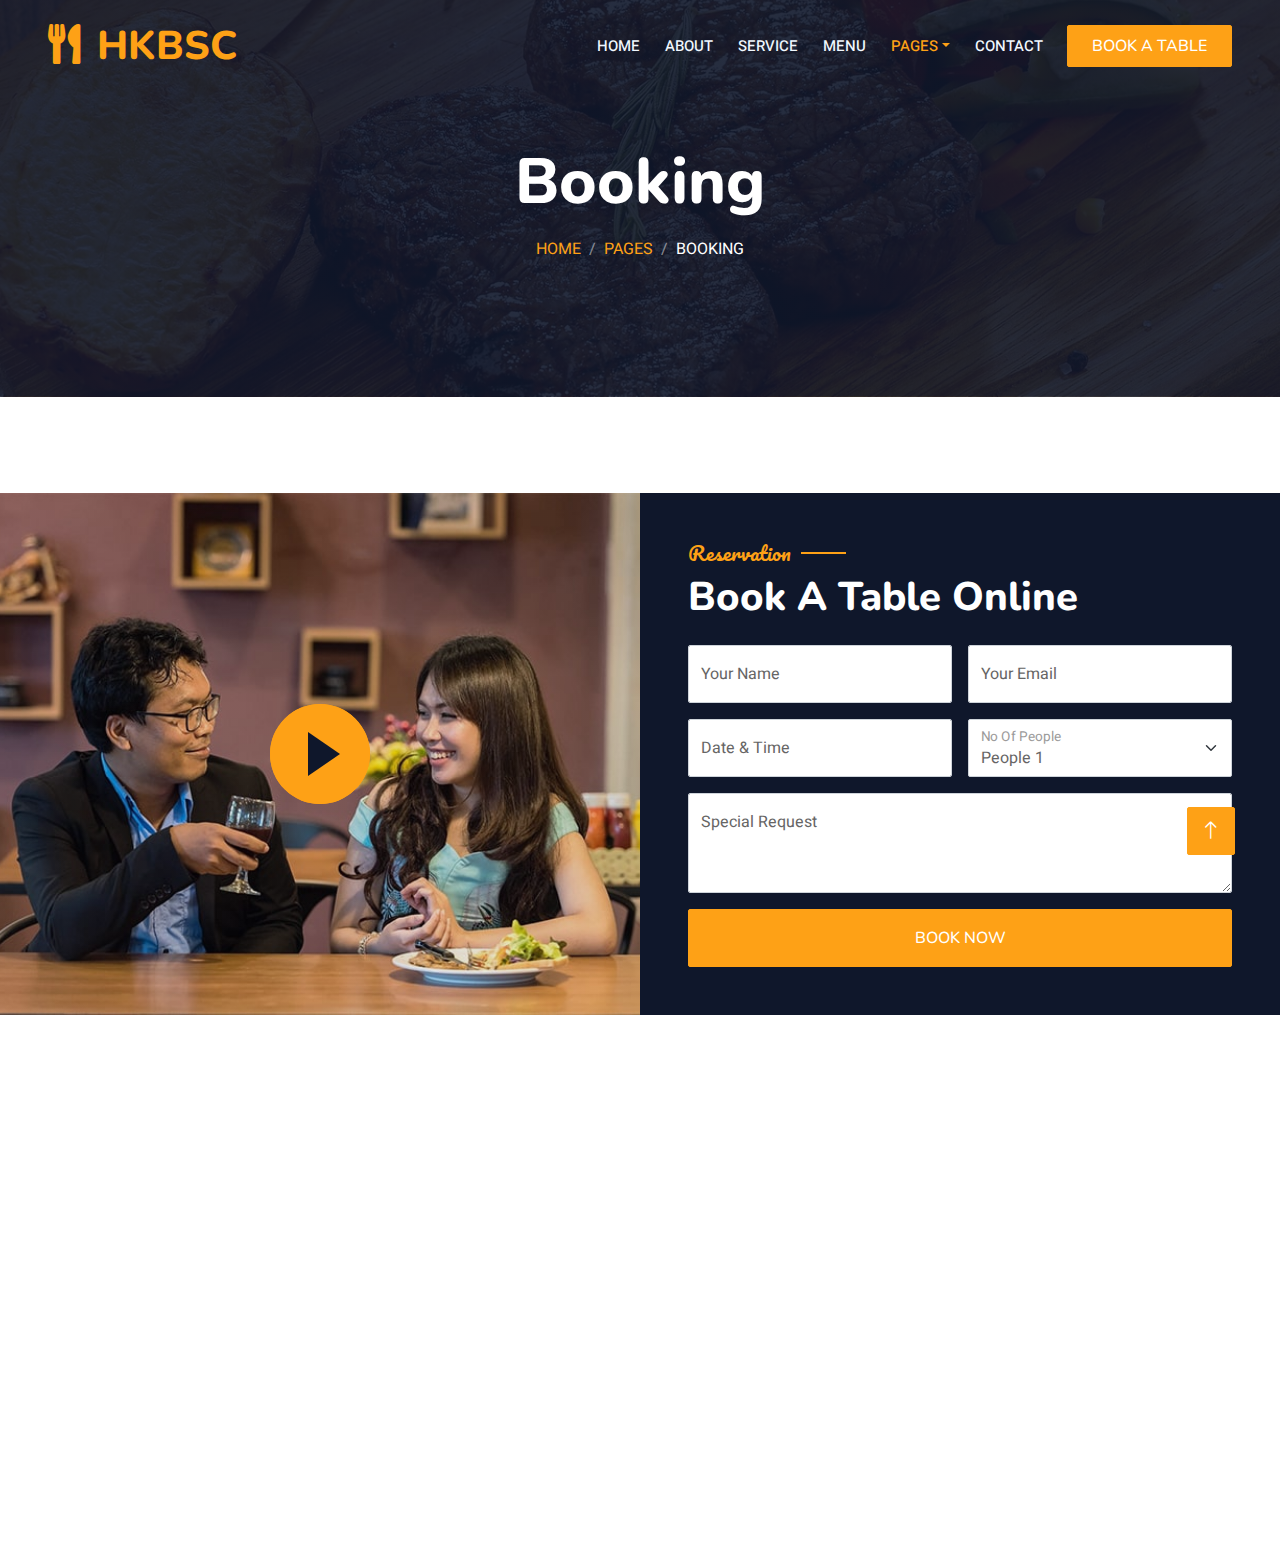
<file: booking.html>
<!DOCTYPE html>
<html lang="en">

<head>
    <meta charset="utf-8">
    <title>Hazi Kacchi Biriyani Special & Catering</title>
    <meta content="width=device-width, initial-scale=1.0" name="viewport">
    <meta content="" name="keywords">
    <meta content="" name="description">

    <!-- Favicon -->
    <link href="img/favicon.ico" rel="icon">

    <!-- Google Web Fonts -->
    <link rel="preconnect" href="https://fonts.googleapis.com">
    <link rel="preconnect" href="https://fonts.gstatic.com" crossorigin>
    <link href="https://fonts.googleapis.com/css2?family=Heebo:wght@400;500;600&family=Nunito:wght@600;700;800&family=Pacifico&display=swap" rel="stylesheet">

    <!-- Icon Font Stylesheet -->
    <link href="https://cdnjs.cloudflare.com/ajax/libs/font-awesome/5.10.0/css/all.min.css" rel="stylesheet">
    <link href="https://cdn.jsdelivr.net/npm/bootstrap-icons@1.4.1/font/bootstrap-icons.css" rel="stylesheet">

    <!-- Libraries Stylesheet -->
    <link href="lib/animate/animate.min.css" rel="stylesheet">
    <link href="lib/owlcarousel/assets/owl.carousel.min.css" rel="stylesheet">
    <link href="lib/tempusdominus/css/tempusdominus-bootstrap-4.min.css" rel="stylesheet" />

    <!-- Customized Bootstrap Stylesheet -->
    <link href="css/bootstrap.min.css" rel="stylesheet">

    <!-- Template Stylesheet -->
    <link href="css/style.css" rel="stylesheet">
</head>

<body>
    <div class="container-xxl bg-white p-0">
        <!-- Spinner Start -->
        <div id="spinner" class="show bg-white position-fixed translate-middle w-100 vh-100 top-50 start-50 d-flex align-items-center justify-content-center">
            <div class="spinner-border text-primary" style="width: 3rem; height: 3rem;" role="status">
                <span class="sr-only">Loading...</span>
            </div>
        </div>
        <!-- Spinner End -->


        <!-- Navbar & Hero Start -->
        <div class="container-xxl position-relative p-0">
            <nav class="navbar navbar-expand-lg navbar-dark bg-dark px-4 px-lg-5 py-3 py-lg-0">
                <a href="" class="navbar-brand p-0">
                    <h1 class="text-primary m-0"><i class="fa fa-utensils me-3"></i>HKBSC</h1>
                    <!-- <img src="img/logo.png" alt="Logo"> -->
                </a>
                <button class="navbar-toggler" type="button" data-bs-toggle="collapse" data-bs-target="#navbarCollapse">
                    <span class="fa fa-bars"></span>
                </button>
                <div class="collapse navbar-collapse" id="navbarCollapse">
                    <div class="navbar-nav ms-auto py-0 pe-4">
                        <a href="index.html" class="nav-item nav-link">Home</a>
                        <a href="about.html" class="nav-item nav-link">About</a>
                        <a href="service.html" class="nav-item nav-link">Service</a>
                        <a href="menu.html" class="nav-item nav-link">Menu</a>
                        <div class="nav-item dropdown">
                            <a href="#" class="nav-link dropdown-toggle active" data-bs-toggle="dropdown">Pages</a>
                            <div class="dropdown-menu m-0">
                                <a href="booking.html" class="dropdown-item active">Booking</a>
                                <a href="team.html" class="dropdown-item">Our Team</a>
                                <a href="testimonial.html" class="dropdown-item">Testimonial</a>
                            </div>
                        </div>
                        <a href="contact.html" class="nav-item nav-link">Contact</a>
                    </div>
                    <a href="" class="btn btn-primary py-2 px-4">Book A Table</a>
                </div>
            </nav>

            <div class="container-xxl py-5 bg-dark hero-header mb-5">
                <div class="container text-center my-5 pt-5 pb-4">
                    <h1 class="display-3 text-white mb-3 animated slideInDown">Booking</h1>
                    <nav aria-label="breadcrumb">
                        <ol class="breadcrumb justify-content-center text-uppercase">
                            <li class="breadcrumb-item"><a href="#">Home</a></li>
                            <li class="breadcrumb-item"><a href="#">Pages</a></li>
                            <li class="breadcrumb-item text-white active" aria-current="page">Booking</li>
                        </ol>
                    </nav>
                </div>
            </div>
        </div>
        <!-- Navbar & Hero End -->


        <!-- Reservation Start -->
        <div class="container-xxl py-5 px-0 wow fadeInUp" data-wow-delay="0.1s">
            <div class="row g-0">
                <div class="col-md-6">
                    <div class="video">
                        <button type="button" class="btn-play" data-bs-toggle="modal" data-src="https://www.youtube.com/embed/DWRcNpR6Kdc" data-bs-target="#videoModal">
                            <span></span>
                        </button>
                    </div>
                </div>
                <div class="col-md-6 bg-dark d-flex align-items-center">
                    <div class="p-5 wow fadeInUp" data-wow-delay="0.2s">
                        <h5 class="section-title ff-secondary text-start text-primary fw-normal">Reservation</h5>
                        <h1 class="text-white mb-4">Book A Table Online</h1>
                        <form>
                            <div class="row g-3">
                                <div class="col-md-6">
                                    <div class="form-floating">
                                        <input type="text" class="form-control" id="name" placeholder="Your Name">
                                        <label for="name">Your Name</label>
                                    </div>
                                </div>
                                <div class="col-md-6">
                                    <div class="form-floating">
                                        <input type="email" class="form-control" id="email" placeholder="Your Email">
                                        <label for="email">Your Email</label>
                                    </div>
                                </div>
                                <div class="col-md-6">
                                    <div class="form-floating date" id="date3" data-target-input="nearest">
                                        <input type="text" class="form-control datetimepicker-input" id="datetime" placeholder="Date & Time" data-target="#date3" data-toggle="datetimepicker" />
                                        <label for="datetime">Date & Time</label>
                                    </div>
                                </div>
                                <div class="col-md-6">
                                    <div class="form-floating">
                                        <select class="form-select" id="select1">
                                          <option value="1">People 1</option>
                                          <option value="2">People 2</option>
                                          <option value="3">People 3</option>
                                        </select>
                                        <label for="select1">No Of People</label>
                                      </div>
                                </div>
                                <div class="col-12">
                                    <div class="form-floating">
                                        <textarea class="form-control" placeholder="Special Request" id="message" style="height: 100px"></textarea>
                                        <label for="message">Special Request</label>
                                    </div>
                                </div>
                                <div class="col-12">
                                    <button class="btn btn-primary w-100 py-3" type="submit">Book Now</button>
                                </div>
                            </div>
                        </form>
                    </div>
                </div>
            </div>
        </div>

        <div class="modal fade" id="videoModal" tabindex="-1" aria-labelledby="exampleModalLabel" aria-hidden="true">
            <div class="modal-dialog">
                <div class="modal-content rounded-0">
                    <div class="modal-header">
                        <h5 class="modal-title" id="exampleModalLabel">Youtube Video</h5>
                        <button type="button" class="btn-close" data-bs-dismiss="modal" aria-label="Close"></button>
                    </div>
                    <div class="modal-body">
                        <!-- 16:9 aspect ratio -->
                        <div class="ratio ratio-16x9">
                            <iframe class="embed-responsive-item" src="" id="video" allowfullscreen allowscriptaccess="always"
                                allow="autoplay"></iframe>
                        </div>
                    </div>
                </div>
            </div>
        </div>
        <!-- Reservation Start -->
        

         <!-- Footer Start -->
         <div class="container-fluid bg-dark text-light footer pt-5 mt-5 wow fadeIn" data-wow-delay="0.1s">
            <div class="container py-5">
                <div class="row g-5">
                    <div class="col-lg-3 col-md-6">
                        <h4 class="section-title ff-secondary text-start text-primary fw-normal mb-4">Company</h4>
                        <a class="btn btn-link" href="">About Us</a>
                        <a class="btn btn-link" href="">Contact Us</a>
                        <a class="btn btn-link" href="">Reservation</a>
                        <a class="btn btn-link" href="">Privacy Policy</a>
                        <a class="btn btn-link" href="">Terms & Condition</a>
                    </div>
                    <div class="col-lg-3 col-md-6">
                        <h4 class="section-title ff-secondary text-start text-primary fw-normal mb-4">Contact</h4>
                        <p class="mb-2"><i class="fa fa-map-marker-alt me-3"></i>Hemayetpur bus stand, Notunpara mor, Savar, Dhaka-1340</p>
                        <p class="mb-2"><i class="fa fa-phone-alt me-3"></i>01712-828670</p>
                        <p class="mb-2"><i class="fa fa-envelope me-3"></i>info@hkbsc.com</p>
                        <div class="d-flex pt-2">
                            <a class="btn btn-outline-light btn-social" href=""><i class="fab fa-twitter"></i></a>
                            <a class="btn btn-outline-light btn-social" href=""><i class="fab fa-facebook-f"></i></a>
                            <a class="btn btn-outline-light btn-social" href=""><i class="fab fa-youtube"></i></a>
                            <a class="btn btn-outline-light btn-social" href=""><i class="fab fa-linkedin-in"></i></a>
                        </div>
                    </div>
                    <div class="col-lg-3 col-md-6">
                        <h4 class="section-title ff-secondary text-start text-primary fw-normal mb-4">Opening</h4>
                        <h5 class="text-light fw-normal">Monday - Saturday</h5>
                        <p>09AM - 12PM</p>
                        <h5 class="text-light fw-normal">Sunday</h5>
                        <p>10AM - 12PM</p>
                    </div>
                    <div class="col-lg-3 col-md-6">
                        <h4 class="section-title ff-secondary text-start text-primary fw-normal mb-4">Newsletter</h4>
                        <p>Dolor amet sit justo amet elitr clita ipsum elitr est.</p>
                        <div class="position-relative mx-auto" style="max-width: 400px;">
                            <input class="form-control border-primary w-100 py-3 ps-4 pe-5" type="text" placeholder="Your email">
                            <button type="button" class="btn btn-primary py-2 position-absolute top-0 end-0 mt-2 me-2">SignUp</button>
                        </div>
                    </div>
                </div>
            </div>
            <div class="container">
                <div class="copyright">
                    <div class="row">
                        <div class="col-md-6 text-center text-md-start mb-3 mb-md-0">
                            &copy; <a class="border-bottom" href="#">HKBSC</a>, All Right Reserved. 
							
							<!--/*** This template is free as long as you keep the footer author’s credit link/attribution link/backlink. If you'd like to use the template without the footer author’s credit link/attribution link/backlink, you can purchase the Credit Removal License from "https://htmlcodex.com/credit-removal". Thank you for your support. ***/-->
							Designed By <a class="border-bottom" href="https://www.facebook.com/naimur582/">Naimur Rahman Emon</a>
                        </div>
                        <div class="col-md-6 text-center text-md-end">
                            <div class="footer-menu">
                                <a href="">Home</a>
                                <a href="">Cookies</a>
                                <a href="">Help</a>
                                <a href="">FQAs</a>
                            </div>
                        </div>
                    </div>
                </div>
            </div>
        </div>
        <!-- Footer End -->


        <!-- Back to Top -->
        <a href="#" class="btn btn-lg btn-primary btn-lg-square back-to-top"><i class="bi bi-arrow-up"></i></a>
    </div>

    <!-- JavaScript Libraries -->
    <script src="https://code.jquery.com/jquery-3.4.1.min.js"></script>
    <script src="https://cdn.jsdelivr.net/npm/bootstrap@5.0.0/dist/js/bootstrap.bundle.min.js"></script>
    <script src="lib/wow/wow.min.js"></script>
    <script src="lib/easing/easing.min.js"></script>
    <script src="lib/waypoints/waypoints.min.js"></script>
    <script src="lib/counterup/counterup.min.js"></script>
    <script src="lib/owlcarousel/owl.carousel.min.js"></script>
    <script src="lib/tempusdominus/js/moment.min.js"></script>
    <script src="lib/tempusdominus/js/moment-timezone.min.js"></script>
    <script src="lib/tempusdominus/js/tempusdominus-bootstrap-4.min.js"></script>

    <!-- Template Javascript -->
    <script src="js/main.js"></script>
</body>

</html>
</file>
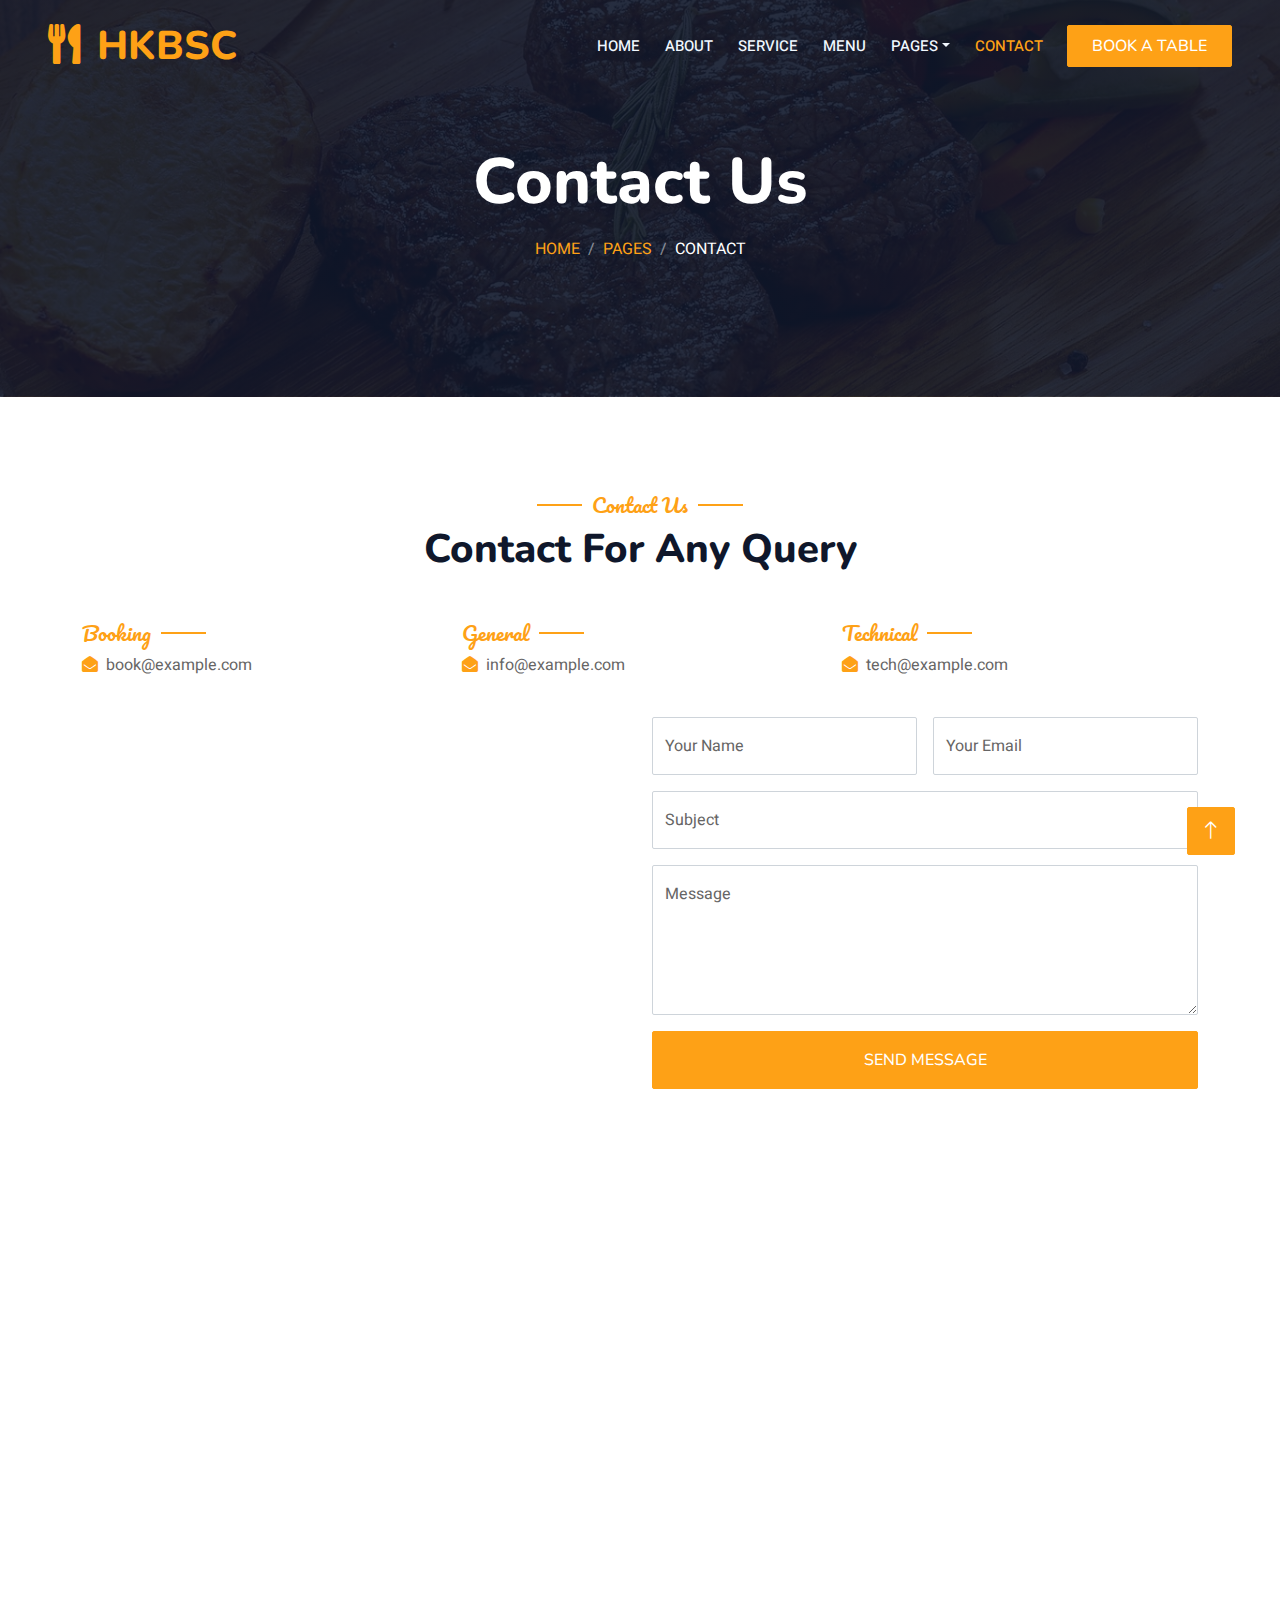
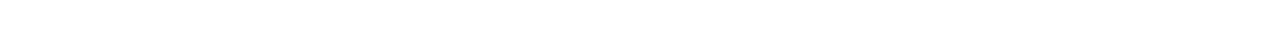
<file: contact.html>
<!DOCTYPE html>
<html lang="en">

<head>
    <meta charset="utf-8">
    <title>Hazi Kacchi Biriyani Special & Catering</title>
    <meta content="width=device-width, initial-scale=1.0" name="viewport">
    <meta content="" name="keywords">
    <meta content="" name="description">

    <!-- Favicon -->
    <link href="img/favicon.ico" rel="icon">

    <!-- Google Web Fonts -->
    <link rel="preconnect" href="https://fonts.googleapis.com">
    <link rel="preconnect" href="https://fonts.gstatic.com" crossorigin>
    <link href="https://fonts.googleapis.com/css2?family=Heebo:wght@400;500;600&family=Nunito:wght@600;700;800&family=Pacifico&display=swap" rel="stylesheet">

    <!-- Icon Font Stylesheet -->
    <link href="https://cdnjs.cloudflare.com/ajax/libs/font-awesome/5.10.0/css/all.min.css" rel="stylesheet">
    <link href="https://cdn.jsdelivr.net/npm/bootstrap-icons@1.4.1/font/bootstrap-icons.css" rel="stylesheet">

    <!-- Libraries Stylesheet -->
    <link href="lib/animate/animate.min.css" rel="stylesheet">
    <link href="lib/owlcarousel/assets/owl.carousel.min.css" rel="stylesheet">
    <link href="lib/tempusdominus/css/tempusdominus-bootstrap-4.min.css" rel="stylesheet" />

    <!-- Customized Bootstrap Stylesheet -->
    <link href="css/bootstrap.min.css" rel="stylesheet">

    <!-- Template Stylesheet -->
    <link href="css/style.css" rel="stylesheet">
</head>

<body>
    <div class="container-xxl bg-white p-0">
        <!-- Spinner Start -->
        <div id="spinner" class="show bg-white position-fixed translate-middle w-100 vh-100 top-50 start-50 d-flex align-items-center justify-content-center">
            <div class="spinner-border text-primary" style="width: 3rem; height: 3rem;" role="status">
                <span class="sr-only">Loading...</span>
            </div>
        </div>
        <!-- Spinner End -->


        <!-- Navbar & Hero Start -->
        <div class="container-xxl position-relative p-0">
            <nav class="navbar navbar-expand-lg navbar-dark bg-dark px-4 px-lg-5 py-3 py-lg-0">
                <a href="" class="navbar-brand p-0">
                    <h1 class="text-primary m-0"><i class="fa fa-utensils me-3"></i>HKBSC</h1>
                    <!-- <img src="img/logo.png" alt="Logo"> -->
                </a>
                <button class="navbar-toggler" type="button" data-bs-toggle="collapse" data-bs-target="#navbarCollapse">
                    <span class="fa fa-bars"></span>
                </button>
                <div class="collapse navbar-collapse" id="navbarCollapse">
                    <div class="navbar-nav ms-auto py-0 pe-4">
                        <a href="index.html" class="nav-item nav-link">Home</a>
                        <a href="about.html" class="nav-item nav-link">About</a>
                        <a href="service.html" class="nav-item nav-link">Service</a>
                        <a href="menu.html" class="nav-item nav-link">Menu</a>
                        <div class="nav-item dropdown">
                            <a href="#" class="nav-link dropdown-toggle" data-bs-toggle="dropdown">Pages</a>
                            <div class="dropdown-menu m-0">
                                <a href="booking.html" class="dropdown-item">Booking</a>
                                <a href="team.html" class="dropdown-item">Our Team</a>
                                <a href="testimonial.html" class="dropdown-item">Testimonial</a>
                            </div>
                        </div>
                        <a href="contact.html" class="nav-item nav-link active">Contact</a>
                    </div>
                    <a href="" class="btn btn-primary py-2 px-4">Book A Table</a>
                </div>
            </nav>

            <div class="container-xxl py-5 bg-dark hero-header mb-5">
                <div class="container text-center my-5 pt-5 pb-4">
                    <h1 class="display-3 text-white mb-3 animated slideInDown">Contact Us</h1>
                    <nav aria-label="breadcrumb">
                        <ol class="breadcrumb justify-content-center text-uppercase">
                            <li class="breadcrumb-item"><a href="#">Home</a></li>
                            <li class="breadcrumb-item"><a href="#">Pages</a></li>
                            <li class="breadcrumb-item text-white active" aria-current="page">Contact</li>
                        </ol>
                    </nav>
                </div>
            </div>
        </div>
        <!-- Navbar & Hero End -->


        <!-- Contact Start -->
        <div class="container-xxl py-5">
            <div class="container">
                <div class="text-center wow fadeInUp" data-wow-delay="0.1s">
                    <h5 class="section-title ff-secondary text-center text-primary fw-normal">Contact Us</h5>
                    <h1 class="mb-5">Contact For Any Query</h1>
                </div>
                <div class="row g-4">
                    <div class="col-12">
                        <div class="row gy-4">
                            <div class="col-md-4">
                                <h5 class="section-title ff-secondary fw-normal text-start text-primary">Booking</h5>
                                <p><i class="fa fa-envelope-open text-primary me-2"></i>book@example.com</p>
                            </div>
                            <div class="col-md-4">
                                <h5 class="section-title ff-secondary fw-normal text-start text-primary">General</h5>
                                <p><i class="fa fa-envelope-open text-primary me-2"></i>info@example.com</p>
                            </div>
                            <div class="col-md-4">
                                <h5 class="section-title ff-secondary fw-normal text-start text-primary">Technical</h5>
                                <p><i class="fa fa-envelope-open text-primary me-2"></i>tech@example.com</p>
                            </div>
                        </div>
                    </div>
                    <div class="col-md-6 wow fadeIn" data-wow-delay="0.1s">
                        <iframe class="position-relative rounded w-100 h-100"
                            src="https://www.google.com/maps/embed?pb=!1m18!1m12!1m3!1d3001156.4288297426!2d-78.01371936852176!3d42.72876761954724!2m3!1f0!2f0!3f0!3m2!1i1024!2i768!4f13.1!3m3!1m2!1s0x4ccc4bf0f123a5a9%3A0xddcfc6c1de189567!2sNew%20York%2C%20USA!5e0!3m2!1sen!2sbd!4v1603794290143!5m2!1sen!2sbd"
                            frameborder="0" style="min-height: 350px; border:0;" allowfullscreen="" aria-hidden="false"
                            tabindex="0"></iframe>
                    </div>
                    <div class="col-md-6">
                        <div class="wow fadeInUp" data-wow-delay="0.2s">
                            <form>
                                <div class="row g-3">
                                    <div class="col-md-6">
                                        <div class="form-floating">
                                            <input type="text" class="form-control" id="name" placeholder="Your Name">
                                            <label for="name">Your Name</label>
                                        </div>
                                    </div>
                                    <div class="col-md-6">
                                        <div class="form-floating">
                                            <input type="email" class="form-control" id="email" placeholder="Your Email">
                                            <label for="email">Your Email</label>
                                        </div>
                                    </div>
                                    <div class="col-12">
                                        <div class="form-floating">
                                            <input type="text" class="form-control" id="subject" placeholder="Subject">
                                            <label for="subject">Subject</label>
                                        </div>
                                    </div>
                                    <div class="col-12">
                                        <div class="form-floating">
                                            <textarea class="form-control" placeholder="Leave a message here" id="message" style="height: 150px"></textarea>
                                            <label for="message">Message</label>
                                        </div>
                                    </div>
                                    <div class="col-12">
                                        <button class="btn btn-primary w-100 py-3" type="submit">Send Message</button>
                                    </div>
                                </div>
                            </form>
                        </div>
                    </div>
                </div>
            </div>
        </div>
        <!-- Contact End -->


        <!-- Footer Start -->
        <div class="container-fluid bg-dark text-light footer pt-5 mt-5 wow fadeIn" data-wow-delay="0.1s">
            <div class="container py-5">
                <div class="row g-5">
                    <div class="col-lg-3 col-md-6">
                        <h4 class="section-title ff-secondary text-start text-primary fw-normal mb-4">Company</h4>
                        <a class="btn btn-link" href="">About Us</a>
                        <a class="btn btn-link" href="">Contact Us</a>
                        <a class="btn btn-link" href="">Reservation</a>
                        <a class="btn btn-link" href="">Privacy Policy</a>
                        <a class="btn btn-link" href="">Terms & Condition</a>
                    </div>
                    <div class="col-lg-3 col-md-6">
                        <h4 class="section-title ff-secondary text-start text-primary fw-normal mb-4">Contact</h4>
                        <p class="mb-2"><i class="fa fa-map-marker-alt me-3"></i>Hemayetpur bus stand, Notunpara mor, Savar, Dhaka-1340</p>
                        <p class="mb-2"><i class="fa fa-phone-alt me-3"></i>01712-828670</p>
                        <p class="mb-2"><i class="fa fa-envelope me-3"></i>info@hkbsc.com</p>
                        <div class="d-flex pt-2">
                            <a class="btn btn-outline-light btn-social" href=""><i class="fab fa-twitter"></i></a>
                            <a class="btn btn-outline-light btn-social" href=""><i class="fab fa-facebook-f"></i></a>
                            <a class="btn btn-outline-light btn-social" href=""><i class="fab fa-youtube"></i></a>
                            <a class="btn btn-outline-light btn-social" href=""><i class="fab fa-linkedin-in"></i></a>
                        </div>
                    </div>
                    <div class="col-lg-3 col-md-6">
                        <h4 class="section-title ff-secondary text-start text-primary fw-normal mb-4">Opening</h4>
                        <h5 class="text-light fw-normal">Monday - Saturday</h5>
                        <p>09AM - 12PM</p>
                        <h5 class="text-light fw-normal">Sunday</h5>
                        <p>10AM - 12PM</p>
                    </div>
                    <div class="col-lg-3 col-md-6">
                        <h4 class="section-title ff-secondary text-start text-primary fw-normal mb-4">Newsletter</h4>
                        <p>Dolor amet sit justo amet elitr clita ipsum elitr est.</p>
                        <div class="position-relative mx-auto" style="max-width: 400px;">
                            <input class="form-control border-primary w-100 py-3 ps-4 pe-5" type="text" placeholder="Your email">
                            <button type="button" class="btn btn-primary py-2 position-absolute top-0 end-0 mt-2 me-2">SignUp</button>
                        </div>
                    </div>
                </div>
            </div>
            <div class="container">
                <div class="copyright">
                    <div class="row">
                        <div class="col-md-6 text-center text-md-start mb-3 mb-md-0">
                            &copy; <a class="border-bottom" href="#">HKBSC</a>, All Right Reserved. 
							
							<!--/*** This template is free as long as you keep the footer author’s credit link/attribution link/backlink. If you'd like to use the template without the footer author’s credit link/attribution link/backlink, you can purchase the Credit Removal License from "https://htmlcodex.com/credit-removal". Thank you for your support. ***/-->
							Designed By <a class="border-bottom" href="https://www.facebook.com/naimur582/">Naimur Rahman Emon</a>
                        </div>
                        <div class="col-md-6 text-center text-md-end">
                            <div class="footer-menu">
                                <a href="">Home</a>
                                <a href="">Cookies</a>
                                <a href="">Help</a>
                                <a href="">FQAs</a>
                            </div>
                        </div>
                    </div>
                </div>
            </div>
        </div>
        <!-- Footer End -->


        <!-- Back to Top -->
        <a href="#" class="btn btn-lg btn-primary btn-lg-square back-to-top"><i class="bi bi-arrow-up"></i></a>
    </div>

    <!-- JavaScript Libraries -->
    <script src="https://code.jquery.com/jquery-3.4.1.min.js"></script>
    <script src="https://cdn.jsdelivr.net/npm/bootstrap@5.0.0/dist/js/bootstrap.bundle.min.js"></script>
    <script src="lib/wow/wow.min.js"></script>
    <script src="lib/easing/easing.min.js"></script>
    <script src="lib/waypoints/waypoints.min.js"></script>
    <script src="lib/counterup/counterup.min.js"></script>
    <script src="lib/owlcarousel/owl.carousel.min.js"></script>
    <script src="lib/tempusdominus/js/moment.min.js"></script>
    <script src="lib/tempusdominus/js/moment-timezone.min.js"></script>
    <script src="lib/tempusdominus/js/tempusdominus-bootstrap-4.min.js"></script>

    <!-- Template Javascript -->
    <script src="js/main.js"></script>
</body>

</html>
</file>
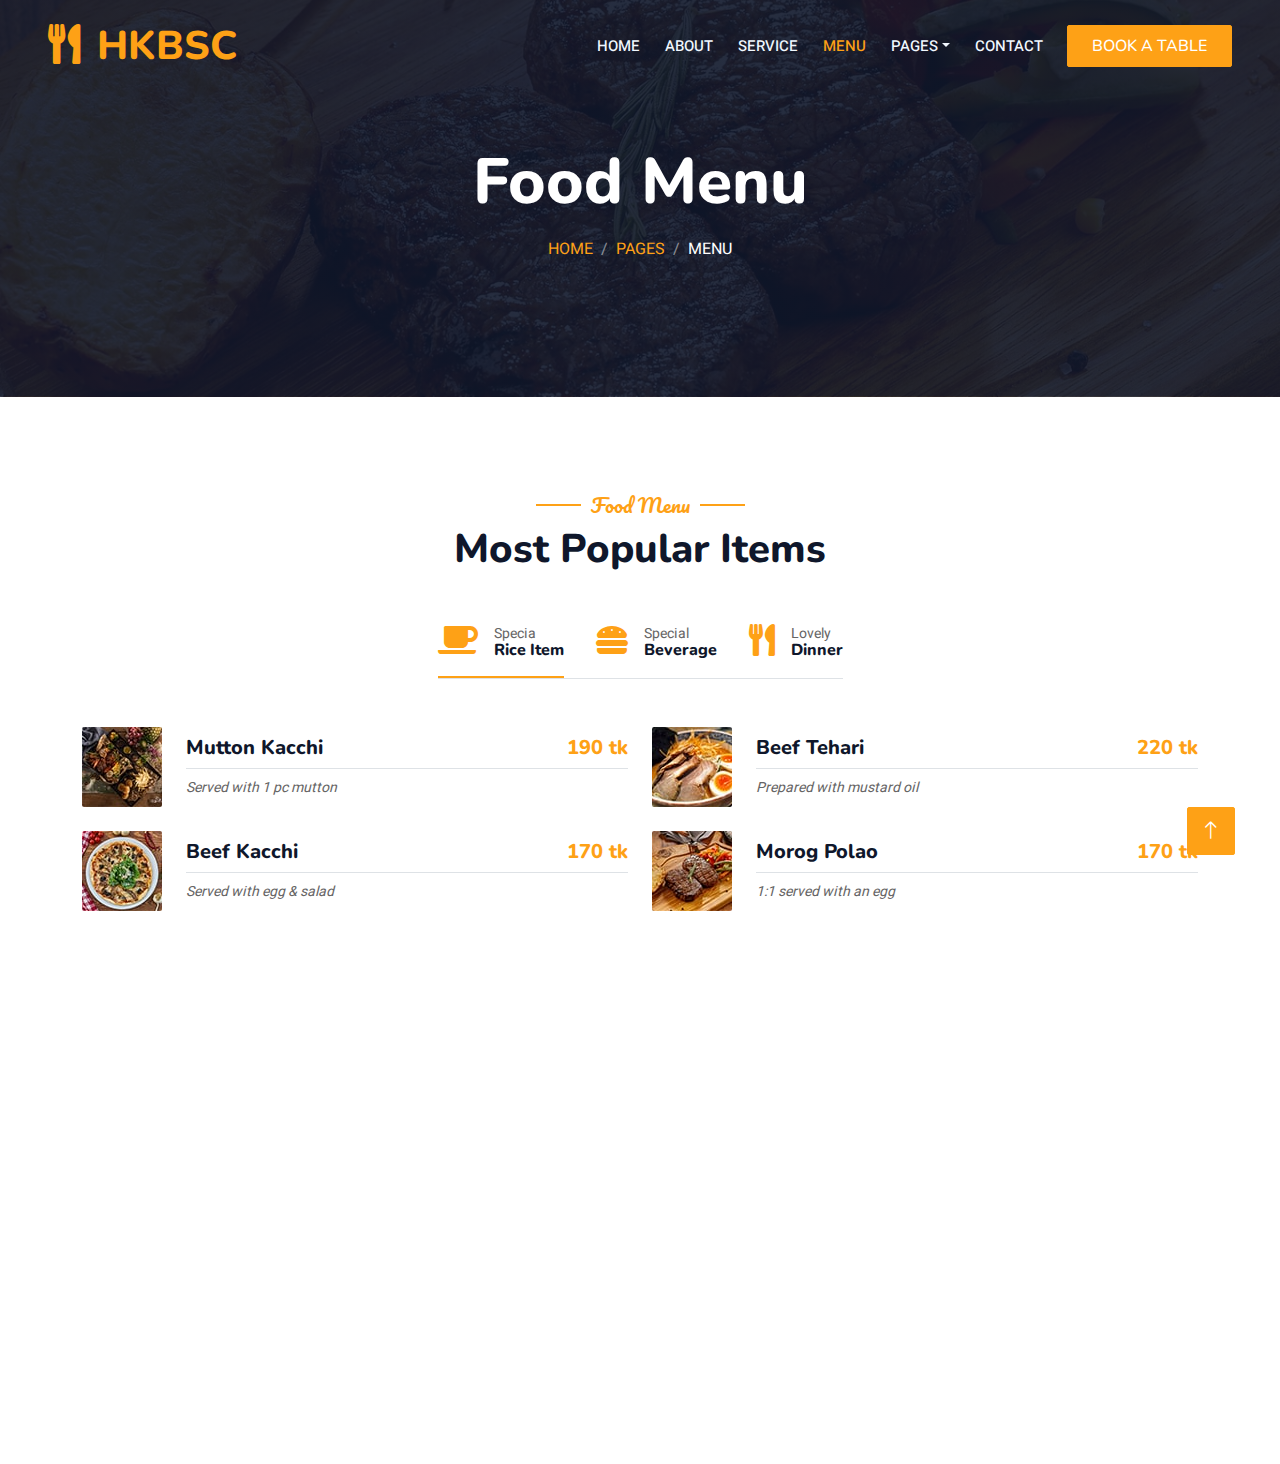
<file: menu.html>
<!DOCTYPE html>
<html lang="en">

<head>
    <meta charset="utf-8">
    <title>Hazi Kacchi Biriyani Special & Catering</title>
    <meta content="width=device-width, initial-scale=1.0" name="viewport">
    <meta content="" name="keywords">
    <meta content="" name="description">

    <!-- Favicon -->
    <link href="img/favicon.ico" rel="icon">

    <!-- Google Web Fonts -->
    <link rel="preconnect" href="https://fonts.googleapis.com">
    <link rel="preconnect" href="https://fonts.gstatic.com" crossorigin>
    <link href="https://fonts.googleapis.com/css2?family=Heebo:wght@400;500;600&family=Nunito:wght@600;700;800&family=Pacifico&display=swap" rel="stylesheet">

    <!-- Icon Font Stylesheet -->
    <link href="https://cdnjs.cloudflare.com/ajax/libs/font-awesome/5.10.0/css/all.min.css" rel="stylesheet">
    <link href="https://cdn.jsdelivr.net/npm/bootstrap-icons@1.4.1/font/bootstrap-icons.css" rel="stylesheet">

    <!-- Libraries Stylesheet -->
    <link href="lib/animate/animate.min.css" rel="stylesheet">
    <link href="lib/owlcarousel/assets/owl.carousel.min.css" rel="stylesheet">
    <link href="lib/tempusdominus/css/tempusdominus-bootstrap-4.min.css" rel="stylesheet" />

    <!-- Customized Bootstrap Stylesheet -->
    <link href="css/bootstrap.min.css" rel="stylesheet">

    <!-- Template Stylesheet -->
    <link href="css/style.css" rel="stylesheet">
</head>

<body>
    <div class="container-xxl bg-white p-0">
        <!-- Spinner Start -->
        <div id="spinner" class="show bg-white position-fixed translate-middle w-100 vh-100 top-50 start-50 d-flex align-items-center justify-content-center">
            <div class="spinner-border text-primary" style="width: 3rem; height: 3rem;" role="status">
                <span class="sr-only">Loading...</span>
            </div>
        </div>
        <!-- Spinner End -->


        <!-- Navbar & Hero Start -->
        <div class="container-xxl position-relative p-0">
            <nav class="navbar navbar-expand-lg navbar-dark bg-dark px-4 px-lg-5 py-3 py-lg-0">
                <a href="" class="navbar-brand p-0">
                    <h1 class="text-primary m-0"><i class="fa fa-utensils me-3"></i>HKBSC</h1>
                    <!-- <img src="img/logo.png" alt="Logo"> -->
                </a>
                <button class="navbar-toggler" type="button" data-bs-toggle="collapse" data-bs-target="#navbarCollapse">
                    <span class="fa fa-bars"></span>
                </button>
                <div class="collapse navbar-collapse" id="navbarCollapse">
                    <div class="navbar-nav ms-auto py-0 pe-4">
                        <a href="index.html" class="nav-item nav-link">Home</a>
                        <a href="about.html" class="nav-item nav-link">About</a>
                        <a href="service.html" class="nav-item nav-link">Service</a>
                        <a href="menu.html" class="nav-item nav-link active">Menu</a>
                        <div class="nav-item dropdown">
                            <a href="#" class="nav-link dropdown-toggle" data-bs-toggle="dropdown">Pages</a>
                            <div class="dropdown-menu m-0">
                                <a href="booking.html" class="dropdown-item">Booking</a>
                                <a href="team.html" class="dropdown-item">Our Team</a>
                                <a href="testimonial.html" class="dropdown-item">Testimonial</a>
                            </div>
                        </div>
                        <a href="contact.html" class="nav-item nav-link">Contact</a>
                    </div>
                    <a href="" class="btn btn-primary py-2 px-4">Book A Table</a>
                </div>
            </nav>

            <div class="container-xxl py-5 bg-dark hero-header mb-5">
                <div class="container text-center my-5 pt-5 pb-4">
                    <h1 class="display-3 text-white mb-3 animated slideInDown">Food Menu</h1>
                    <nav aria-label="breadcrumb">
                        <ol class="breadcrumb justify-content-center text-uppercase">
                            <li class="breadcrumb-item"><a href="#">Home</a></li>
                            <li class="breadcrumb-item"><a href="#">Pages</a></li>
                            <li class="breadcrumb-item text-white active" aria-current="page">Menu</li>
                        </ol>
                    </nav>
                </div>
            </div>
        </div>
        <!-- Navbar & Hero End -->


         <!-- Menu Start -->
         <div class="container-xxl py-5">
            <div class="container">
                <div class="text-center wow fadeInUp" data-wow-delay="0.1s">
                    <h5 class="section-title ff-secondary text-center text-primary fw-normal">Food Menu</h5>
                    <h1 class="mb-5">Most Popular Items</h1>
                </div>
                <div class="tab-class text-center wow fadeInUp" data-wow-delay="0.1s">
                    <ul class="nav nav-pills d-inline-flex justify-content-center border-bottom mb-5">
                        <li class="nav-item">
                            <a class="d-flex align-items-center text-start mx-3 ms-0 pb-3 active" data-bs-toggle="pill" href="#tab-1">
                                <i class="fa fa-coffee fa-2x text-primary"></i>
                                <div class="ps-3">
                                    <small class="text-body">Specia</small>
                                    <h6 class="mt-n1 mb-0">Rice Item</h6>
                                </div>
                            </a>
                        </li>
                        <li class="nav-item">
                            <a class="d-flex align-items-center text-start mx-3 pb-3" data-bs-toggle="pill" href="#tab-2">
                                <i class="fa fa-hamburger fa-2x text-primary"></i>
                                <div class="ps-3">
                                    <small class="text-body">Special</small>
                                    <h6 class="mt-n1 mb-0">Beverage</h6>
                                </div>
                            </a>
                        </li>
                        <li class="nav-item">
                            <a class="d-flex align-items-center text-start mx-3 me-0 pb-3" data-bs-toggle="pill" href="#tab-3">
                                <i class="fa fa-utensils fa-2x text-primary"></i>
                                <div class="ps-3">
                                    <small class="text-body">Lovely</small>
                                    <h6 class="mt-n1 mb-0">Dinner</h6>
                                </div>
                            </a>
                        </li>
                    </ul>
                    <div class="tab-content">
                        <div id="tab-1" class="tab-pane fade show p-0 active">
                            <div class="row g-4">
                                <div class="col-lg-6">
                                    <div class="d-flex align-items-center">
                                        <img class="flex-shrink-0 img-fluid rounded" src="img/menu-1.jpg" alt="" style="width: 80px;">
                                        <div class="w-100 d-flex flex-column text-start ps-4">
                                            <h5 class="d-flex justify-content-between border-bottom pb-2">
                                                <span>Mutton Kacchi</span>
                                                <span class="text-primary">190 tk</span>
                                            </h5>
                                            <small class="fst-italic">Served with 1 pc mutton</small>
                                        </div>
                                    </div>
                                </div>
                                <div class="col-lg-6">
                                    <div class="d-flex align-items-center">
                                        <img class="flex-shrink-0 img-fluid rounded" src="img/menu-2.jpg" alt="" style="width: 80px;">
                                        <div class="w-100 d-flex flex-column text-start ps-4">
                                            <h5 class="d-flex justify-content-between border-bottom pb-2">
                                                <span>Beef Tehari</span>
                                                <span class="text-primary">220 tk</span>
                                            </h5>
                                            <small class="fst-italic">Prepared with mustard oil</small>
                                        </div>
                                    </div>
                                </div>
                                <div class="col-lg-6">
                                    <div class="d-flex align-items-center">
                                        <img class="flex-shrink-0 img-fluid rounded" src="img/menu-3.jpg" alt="" style="width: 80px;">
                                        <div class="w-100 d-flex flex-column text-start ps-4">
                                            <h5 class="d-flex justify-content-between border-bottom pb-2">
                                                <span>Beef Kacchi</span>
                                                <span class="text-primary"> 170 tk</span>
                                            </h5>
                                            <small class="fst-italic">Served with egg & salad</small>
                                        </div>
                                    </div>
                                </div>
                                <div class="col-lg-6">
                                    <div class="d-flex align-items-center">
                                        <img class="flex-shrink-0 img-fluid rounded" src="img/menu-4.jpg" alt="" style="width: 80px;">
                                        <div class="w-100 d-flex flex-column text-start ps-4">
                                            <h5 class="d-flex justify-content-between border-bottom pb-2">
                                                <span>Morog Polao</span>
                                                <span class="text-primary">170 tk</span>
                                            </h5>
                                            <small class="fst-italic">1:1 served with an egg</small>
                                        </div>
                                    </div>
                                </div>
                                
                               
                                
                            </div>
                        </div>
                        <div id="tab-2" class="tab-pane fade show p-0">
                            <div class="row g-4">
                                <div class="col-lg-6">
                                    <div class="d-flex align-items-center">
                                        <img class="flex-shrink-0 img-fluid rounded" src="img/menu-1.jpg" alt="" style="width: 80px;">
                                        <div class="w-100 d-flex flex-column text-start ps-4">
                                            <h5 class="d-flex justify-content-between border-bottom pb-2">
                                                <span>Shahi Pesta Badam Juice</span>
                                                <span class="text-primary">280 tk</span>
                                            </h5>
                                            <small class="fst-italic">Quench your thirst in a healthy way.Per Liter 280tk</small>
                                        </div>
                                    </div>
                                </div>
                               
                               
                                <div class="col-lg-6">
                                    <div class="d-flex align-items-center">
                                        <img class="flex-shrink-0 img-fluid rounded" src="img/menu-8.jpg" alt="" style="width: 80px;">
                                        <div class="w-100 d-flex flex-column text-start ps-4">
                                            <h5 class="d-flex justify-content-between border-bottom pb-2">
                                                <span>Shahi Labang</span>
                                                <span class="text-primary">199 tk</span>
                                            </h5>
                                            <small class="fst-italic">Testy Shahi Labang per liter 199tk </small>
                                        </div>
                                    </div>
                                </div>
                            </div>
                        </div>
                        <div id="tab-3" class="tab-pane fade show p-0">
                            <div class="row g-4">
                                <div class="col-lg-6">
                                    <div class="d-flex align-items-center">
                                        <img class="flex-shrink-0 img-fluid rounded" src="img/menu-1.jpg" alt="" style="width: 80px;">
                                        <div class="w-100 d-flex flex-column text-start ps-4">
                                            <h5 class="d-flex justify-content-between border-bottom pb-2">
                                                <span>Chicken Burger</span>
                                                <span class="text-primary">$115</span>
                                            </h5>
                                            <small class="fst-italic">comming soon</small>
                                        </div>
                                    </div>
                                </div>
                               
                                <div class="col-lg-6">
                                    <div class="d-flex align-items-center">
                                        <img class="flex-shrink-0 img-fluid rounded" src="img/menu-8.jpg" alt="" style="width: 80px;">
                                        <div class="w-100 d-flex flex-column text-start ps-4">
                                            <h5 class="d-flex justify-content-between border-bottom pb-2">
                                                <span>Chicken Burger</span>
                                                <span class="text-primary">$115</span>
                                            </h5>
                                            <small class="fst-italic">comming soon</small>
                                        </div>
                                    </div>
                                </div>
                            </div>
                        </div>
                    </div>
                </div>
            </div>
        </div>
        <!-- Menu End -->
        

       <!-- Footer Start -->
       <div class="container-fluid bg-dark text-light footer pt-5 mt-5 wow fadeIn" data-wow-delay="0.1s">
        <div class="container py-5">
            <div class="row g-5">
                <div class="col-lg-3 col-md-6">
                    <h4 class="section-title ff-secondary text-start text-primary fw-normal mb-4">Company</h4>
                    <a class="btn btn-link" href="">About Us</a>
                    <a class="btn btn-link" href="">Contact Us</a>
                    <a class="btn btn-link" href="">Reservation</a>
                    <a class="btn btn-link" href="">Privacy Policy</a>
                    <a class="btn btn-link" href="">Terms & Condition</a>
                </div>
                <div class="col-lg-3 col-md-6">
                    <h4 class="section-title ff-secondary text-start text-primary fw-normal mb-4">Contact</h4>
                    <p class="mb-2"><i class="fa fa-map-marker-alt me-3"></i>Hemayetpur bus stand, Notunpara mor, Savar, Dhaka-1340</p>
                    <p class="mb-2"><i class="fa fa-phone-alt me-3"></i>01712-828670</p>
                    <p class="mb-2"><i class="fa fa-envelope me-3"></i>info@hkbsc.com</p>
                    <div class="d-flex pt-2">
                        <a class="btn btn-outline-light btn-social" href=""><i class="fab fa-twitter"></i></a>
                        <a class="btn btn-outline-light btn-social" href=""><i class="fab fa-facebook-f"></i></a>
                        <a class="btn btn-outline-light btn-social" href=""><i class="fab fa-youtube"></i></a>
                        <a class="btn btn-outline-light btn-social" href=""><i class="fab fa-linkedin-in"></i></a>
                    </div>
                </div>
                <div class="col-lg-3 col-md-6">
                    <h4 class="section-title ff-secondary text-start text-primary fw-normal mb-4">Opening</h4>
                    <h5 class="text-light fw-normal">Monday - Saturday</h5>
                    <p>09AM - 12PM</p>
                    <h5 class="text-light fw-normal">Sunday</h5>
                    <p>10AM - 12PM</p>
                </div>
                <div class="col-lg-3 col-md-6">
                    <h4 class="section-title ff-secondary text-start text-primary fw-normal mb-4">Newsletter</h4>
                    <p>Dolor amet sit justo amet elitr clita ipsum elitr est.</p>
                    <div class="position-relative mx-auto" style="max-width: 400px;">
                        <input class="form-control border-primary w-100 py-3 ps-4 pe-5" type="text" placeholder="Your email">
                        <button type="button" class="btn btn-primary py-2 position-absolute top-0 end-0 mt-2 me-2">SignUp</button>
                    </div>
                </div>
            </div>
        </div>
        <div class="container">
            <div class="copyright">
                <div class="row">
                    <div class="col-md-6 text-center text-md-start mb-3 mb-md-0">
                        &copy; <a class="border-bottom" href="#">HKBSC</a>, All Right Reserved. 
                        
                        <!--/*** This template is free as long as you keep the footer author’s credit link/attribution link/backlink. If you'd like to use the template without the footer author’s credit link/attribution link/backlink, you can purchase the Credit Removal License from "https://htmlcodex.com/credit-removal". Thank you for your support. ***/-->
                        Designed By <a class="border-bottom" href="https://www.facebook.com/naimur582/">Naimur Rahman Emon</a>
                    </div>
                    <div class="col-md-6 text-center text-md-end">
                        <div class="footer-menu">
                            <a href="">Home</a>
                            <a href="">Cookies</a>
                            <a href="">Help</a>
                            <a href="">FQAs</a>
                        </div>
                    </div>
                </div>
            </div>
        </div>
    </div>
    <!-- Footer End -->


        <!-- Back to Top -->
        <a href="#" class="btn btn-lg btn-primary btn-lg-square back-to-top"><i class="bi bi-arrow-up"></i></a>
    </div>

    <!-- JavaScript Libraries -->
    <script src="https://code.jquery.com/jquery-3.4.1.min.js"></script>
    <script src="https://cdn.jsdelivr.net/npm/bootstrap@5.0.0/dist/js/bootstrap.bundle.min.js"></script>
    <script src="lib/wow/wow.min.js"></script>
    <script src="lib/easing/easing.min.js"></script>
    <script src="lib/waypoints/waypoints.min.js"></script>
    <script src="lib/counterup/counterup.min.js"></script>
    <script src="lib/owlcarousel/owl.carousel.min.js"></script>
    <script src="lib/tempusdominus/js/moment.min.js"></script>
    <script src="lib/tempusdominus/js/moment-timezone.min.js"></script>
    <script src="lib/tempusdominus/js/tempusdominus-bootstrap-4.min.js"></script>

    <!-- Template Javascript -->
    <script src="js/main.js"></script>
</body>

</html>
</file>
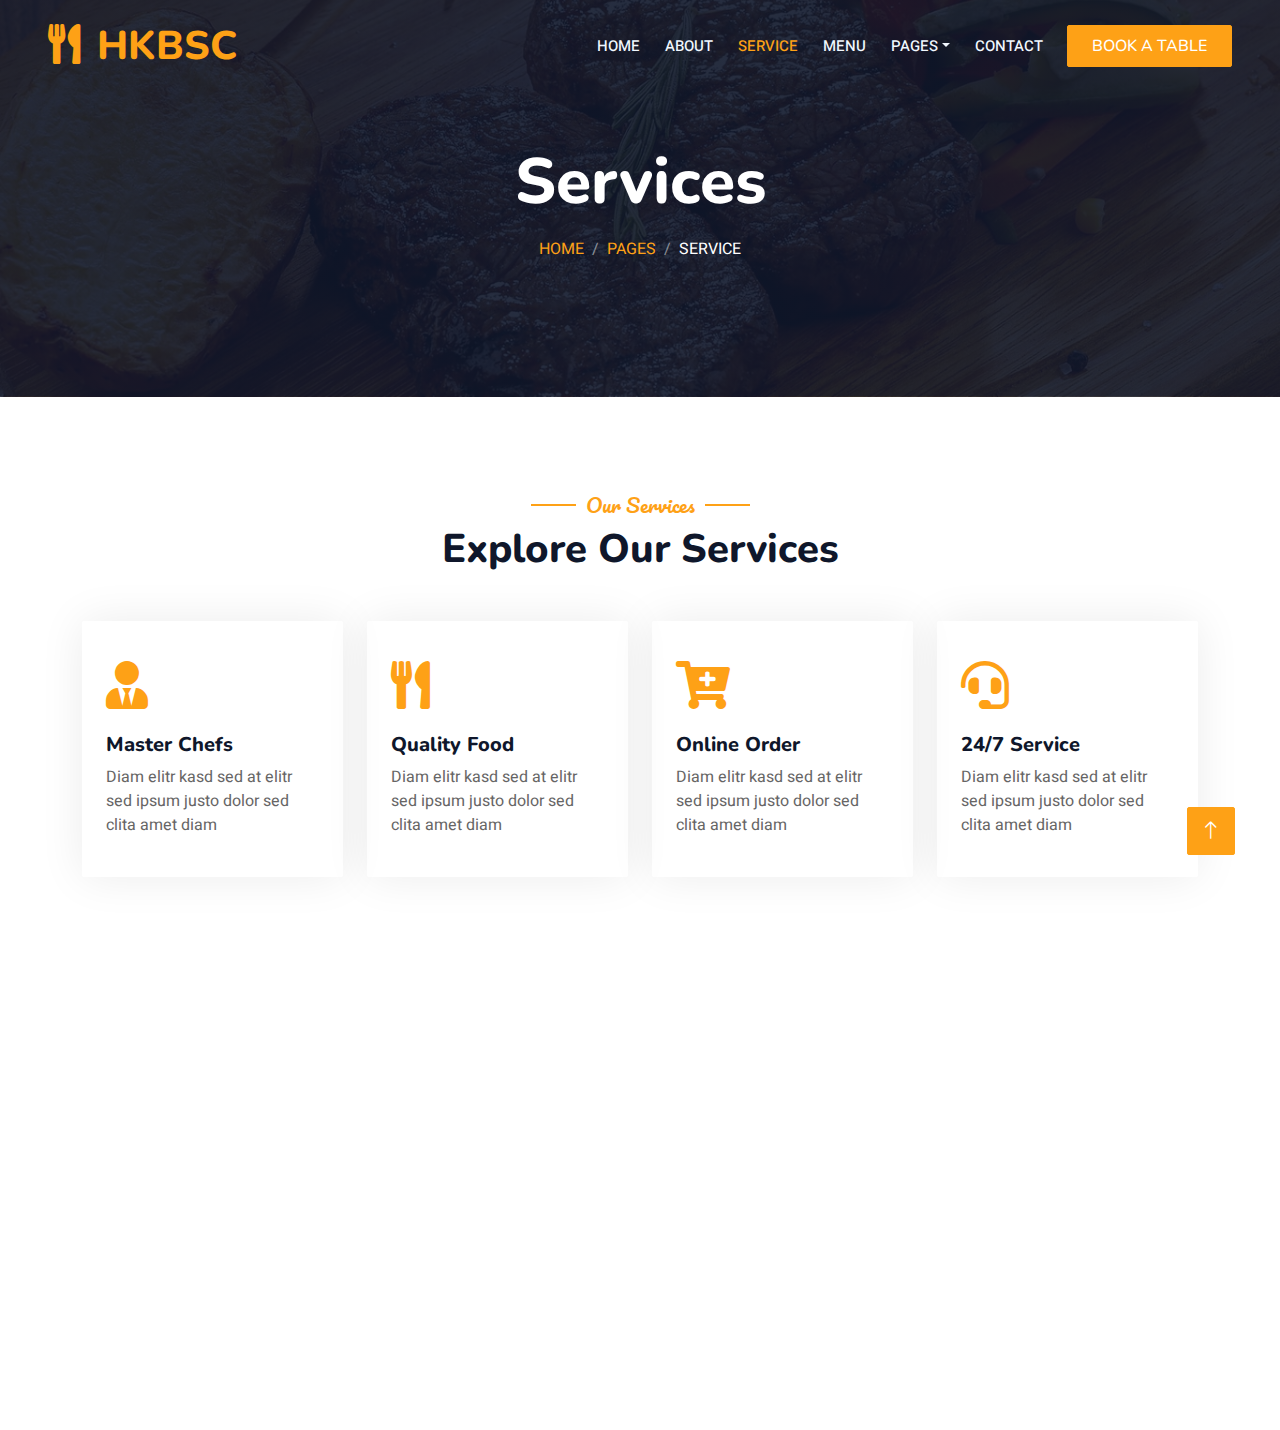
<file: service.html>
<!DOCTYPE html>
<html lang="en">

<head>
    <meta charset="utf-8">
    <title>Hazi Kacchi Biriyani Special & Catering</title>
    <meta content="width=device-width, initial-scale=1.0" name="viewport">
    <meta content="" name="keywords">
    <meta content="" name="description">

    <!-- Favicon -->
    <link href="img/favicon.ico" rel="icon">

    <!-- Google Web Fonts -->
    <link rel="preconnect" href="https://fonts.googleapis.com">
    <link rel="preconnect" href="https://fonts.gstatic.com" crossorigin>
    <link href="https://fonts.googleapis.com/css2?family=Heebo:wght@400;500;600&family=Nunito:wght@600;700;800&family=Pacifico&display=swap" rel="stylesheet">

    <!-- Icon Font Stylesheet -->
    <link href="https://cdnjs.cloudflare.com/ajax/libs/font-awesome/5.10.0/css/all.min.css" rel="stylesheet">
    <link href="https://cdn.jsdelivr.net/npm/bootstrap-icons@1.4.1/font/bootstrap-icons.css" rel="stylesheet">

    <!-- Libraries Stylesheet -->
    <link href="lib/animate/animate.min.css" rel="stylesheet">
    <link href="lib/owlcarousel/assets/owl.carousel.min.css" rel="stylesheet">
    <link href="lib/tempusdominus/css/tempusdominus-bootstrap-4.min.css" rel="stylesheet" />

    <!-- Customized Bootstrap Stylesheet -->
    <link href="css/bootstrap.min.css" rel="stylesheet">

    <!-- Template Stylesheet -->
    <link href="css/style.css" rel="stylesheet">
</head>

<body>
    <div class="container-xxl bg-white p-0">
        <!-- Spinner Start -->
        <div id="spinner" class="show bg-white position-fixed translate-middle w-100 vh-100 top-50 start-50 d-flex align-items-center justify-content-center">
            <div class="spinner-border text-primary" style="width: 3rem; height: 3rem;" role="status">
                <span class="sr-only">Loading...</span>
            </div>
        </div>
        <!-- Spinner End -->


        <!-- Navbar & Hero Start -->
        <div class="container-xxl position-relative p-0">
            <nav class="navbar navbar-expand-lg navbar-dark bg-dark px-4 px-lg-5 py-3 py-lg-0">
                <a href="" class="navbar-brand p-0">
                    <h1 class="text-primary m-0"><i class="fa fa-utensils me-3"></i>HKBSC</h1>
                    <!-- <img src="img/logo.png" alt="Logo"> -->
                </a>
                <button class="navbar-toggler" type="button" data-bs-toggle="collapse" data-bs-target="#navbarCollapse">
                    <span class="fa fa-bars"></span>
                </button>
                <div class="collapse navbar-collapse" id="navbarCollapse">
                    <div class="navbar-nav ms-auto py-0 pe-4">
                        <a href="index.html" class="nav-item nav-link">Home</a>
                        <a href="about.html" class="nav-item nav-link">About</a>
                        <a href="service.html" class="nav-item nav-link active">Service</a>
                        <a href="menu.html" class="nav-item nav-link">Menu</a>
                        <div class="nav-item dropdown">
                            <a href="#" class="nav-link dropdown-toggle" data-bs-toggle="dropdown">Pages</a>
                            <div class="dropdown-menu m-0">
                                <a href="booking.html" class="dropdown-item">Booking</a>
                                <a href="team.html" class="dropdown-item">Our Team</a>
                                <a href="testimonial.html" class="dropdown-item">Testimonial</a>
                            </div>
                        </div>
                        <a href="contact.html" class="nav-item nav-link">Contact</a>
                    </div>
                    <a href="" class="btn btn-primary py-2 px-4">Book A Table</a>
                </div>
            </nav>

            <div class="container-xxl py-5 bg-dark hero-header mb-5">
                <div class="container text-center my-5 pt-5 pb-4">
                    <h1 class="display-3 text-white mb-3 animated slideInDown">Services</h1>
                    <nav aria-label="breadcrumb">
                        <ol class="breadcrumb justify-content-center text-uppercase">
                            <li class="breadcrumb-item"><a href="#">Home</a></li>
                            <li class="breadcrumb-item"><a href="#">Pages</a></li>
                            <li class="breadcrumb-item text-white active" aria-current="page">Service</li>
                        </ol>
                    </nav>
                </div>
            </div>
        </div>
        <!-- Navbar & Hero End -->


        <!-- Service Start -->
        <div class="container-xxl py-5">
            <div class="container">
                <div class="text-center wow fadeInUp" data-wow-delay="0.1s">
                    <h5 class="section-title ff-secondary text-center text-primary fw-normal">Our Services</h5>
                    <h1 class="mb-5">Explore Our Services</h1>
                </div>
                <div class="row g-4">
                    <div class="col-lg-3 col-sm-6 wow fadeInUp" data-wow-delay="0.1s">
                        <div class="service-item rounded pt-3">
                            <div class="p-4">
                                <i class="fa fa-3x fa-user-tie text-primary mb-4"></i>
                                <h5>Master Chefs</h5>
                                <p>Diam elitr kasd sed at elitr sed ipsum justo dolor sed clita amet diam</p>
                            </div>
                        </div>
                    </div>
                    <div class="col-lg-3 col-sm-6 wow fadeInUp" data-wow-delay="0.3s">
                        <div class="service-item rounded pt-3">
                            <div class="p-4">
                                <i class="fa fa-3x fa-utensils text-primary mb-4"></i>
                                <h5>Quality Food</h5>
                                <p>Diam elitr kasd sed at elitr sed ipsum justo dolor sed clita amet diam</p>
                            </div>
                        </div>
                    </div>
                    <div class="col-lg-3 col-sm-6 wow fadeInUp" data-wow-delay="0.5s">
                        <div class="service-item rounded pt-3">
                            <div class="p-4">
                                <i class="fa fa-3x fa-cart-plus text-primary mb-4"></i>
                                <h5>Online Order</h5>
                                <p>Diam elitr kasd sed at elitr sed ipsum justo dolor sed clita amet diam</p>
                            </div>
                        </div>
                    </div>
                    <div class="col-lg-3 col-sm-6 wow fadeInUp" data-wow-delay="0.7s">
                        <div class="service-item rounded pt-3">
                            <div class="p-4">
                                <i class="fa fa-3x fa-headset text-primary mb-4"></i>
                                <h5>24/7 Service</h5>
                                <p>Diam elitr kasd sed at elitr sed ipsum justo dolor sed clita amet diam</p>
                            </div>
                        </div>
                    </div>
                   
                </div>
            </div>
        </div>
        <!-- Service End -->
        

        <!-- Footer Start -->
        <div class="container-fluid bg-dark text-light footer pt-5 mt-5 wow fadeIn" data-wow-delay="0.1s">
            <div class="container py-5">
                <div class="row g-5">
                    <div class="col-lg-3 col-md-6">
                        <h4 class="section-title ff-secondary text-start text-primary fw-normal mb-4">Company</h4>
                        <a class="btn btn-link" href="">About Us</a>
                        <a class="btn btn-link" href="">Contact Us</a>
                        <a class="btn btn-link" href="">Reservation</a>
                        <a class="btn btn-link" href="">Privacy Policy</a>
                        <a class="btn btn-link" href="">Terms & Condition</a>
                    </div>
                    <div class="col-lg-3 col-md-6">
                        <h4 class="section-title ff-secondary text-start text-primary fw-normal mb-4">Contact</h4>
                        <p class="mb-2"><i class="fa fa-map-marker-alt me-3"></i>Hemayetpur bus stand, Notunpara mor, Savar, Dhaka-1340</p>
                        <p class="mb-2"><i class="fa fa-phone-alt me-3"></i>01712-828670</p>
                        <p class="mb-2"><i class="fa fa-envelope me-3"></i>info@hkbsc.com</p>
                        <div class="d-flex pt-2">
                            <a class="btn btn-outline-light btn-social" href=""><i class="fab fa-twitter"></i></a>
                            <a class="btn btn-outline-light btn-social" href=""><i class="fab fa-facebook-f"></i></a>
                            <a class="btn btn-outline-light btn-social" href=""><i class="fab fa-youtube"></i></a>
                            <a class="btn btn-outline-light btn-social" href=""><i class="fab fa-linkedin-in"></i></a>
                        </div>
                    </div>
                    <div class="col-lg-3 col-md-6">
                        <h4 class="section-title ff-secondary text-start text-primary fw-normal mb-4">Opening</h4>
                        <h5 class="text-light fw-normal">Monday - Saturday</h5>
                        <p>09AM - 12PM</p>
                        <h5 class="text-light fw-normal">Sunday</h5>
                        <p>10AM - 12PM</p>
                    </div>
                    <div class="col-lg-3 col-md-6">
                        <h4 class="section-title ff-secondary text-start text-primary fw-normal mb-4">Newsletter</h4>
                        <p>Dolor amet sit justo amet elitr clita ipsum elitr est.</p>
                        <div class="position-relative mx-auto" style="max-width: 400px;">
                            <input class="form-control border-primary w-100 py-3 ps-4 pe-5" type="text" placeholder="Your email">
                            <button type="button" class="btn btn-primary py-2 position-absolute top-0 end-0 mt-2 me-2">SignUp</button>
                        </div>
                    </div>
                </div>
            </div>
            <div class="container">
                <div class="copyright">
                    <div class="row">
                        <div class="col-md-6 text-center text-md-start mb-3 mb-md-0">
                            &copy; <a class="border-bottom" href="#">HKBSC</a>, All Right Reserved. 
							
							<!--/*** This template is free as long as you keep the footer author’s credit link/attribution link/backlink. If you'd like to use the template without the footer author’s credit link/attribution link/backlink, you can purchase the Credit Removal License from "https://htmlcodex.com/credit-removal". Thank you for your support. ***/-->
							Designed By <a class="border-bottom" href="https://www.facebook.com/naimur582/">Naimur Rahman Emon</a>
                        </div>
                        <div class="col-md-6 text-center text-md-end">
                            <div class="footer-menu">
                                <a href="">Home</a>
                                <a href="">Cookies</a>
                                <a href="">Help</a>
                                <a href="">FQAs</a>
                            </div>
                        </div>
                    </div>
                </div>
            </div>
        </div>
        <!-- Footer End -->


        <!-- Back to Top -->
        <a href="#" class="btn btn-lg btn-primary btn-lg-square back-to-top"><i class="bi bi-arrow-up"></i></a>
    </div>

    <!-- JavaScript Libraries -->
    <script src="https://code.jquery.com/jquery-3.4.1.min.js"></script>
    <script src="https://cdn.jsdelivr.net/npm/bootstrap@5.0.0/dist/js/bootstrap.bundle.min.js"></script>
    <script src="lib/wow/wow.min.js"></script>
    <script src="lib/easing/easing.min.js"></script>
    <script src="lib/waypoints/waypoints.min.js"></script>
    <script src="lib/counterup/counterup.min.js"></script>
    <script src="lib/owlcarousel/owl.carousel.min.js"></script>
    <script src="lib/tempusdominus/js/moment.min.js"></script>
    <script src="lib/tempusdominus/js/moment-timezone.min.js"></script>
    <script src="lib/tempusdominus/js/tempusdominus-bootstrap-4.min.js"></script>

    <!-- Template Javascript -->
    <script src="js/main.js"></script>
</body>

</html>
</file>
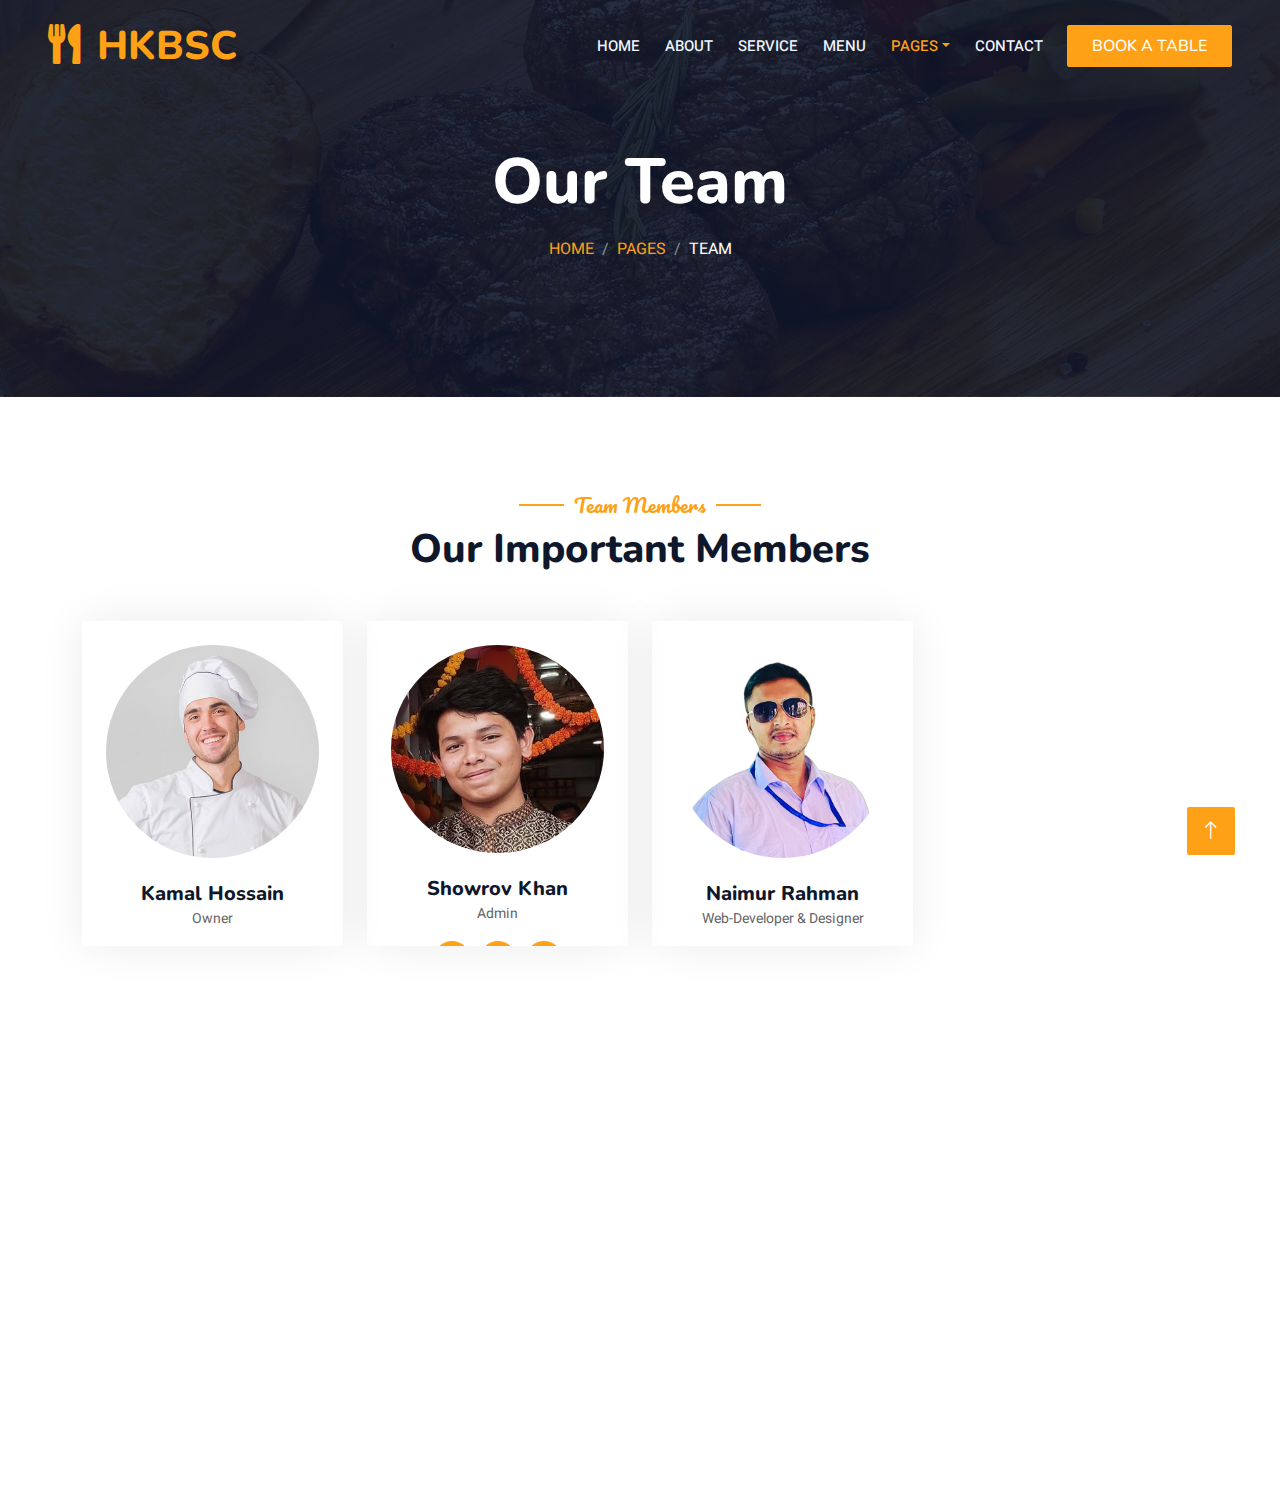
<file: team.html>
<!DOCTYPE html>
<html lang="en">

<head>
    <meta charset="utf-8">
    <title>Hazi Kacchi Biriyani Special & Catering</title>
    <meta content="width=device-width, initial-scale=1.0" name="viewport">
    <meta content="" name="keywords">
    <meta content="" name="description">

    <!-- Favicon -->
    <link href="img/favicon.ico" rel="icon">

    <!-- Google Web Fonts -->
    <link rel="preconnect" href="https://fonts.googleapis.com">
    <link rel="preconnect" href="https://fonts.gstatic.com" crossorigin>
    <link href="https://fonts.googleapis.com/css2?family=Heebo:wght@400;500;600&family=Nunito:wght@600;700;800&family=Pacifico&display=swap" rel="stylesheet">

    <!-- Icon Font Stylesheet -->
    <link href="https://cdnjs.cloudflare.com/ajax/libs/font-awesome/5.10.0/css/all.min.css" rel="stylesheet">
    <link href="https://cdn.jsdelivr.net/npm/bootstrap-icons@1.4.1/font/bootstrap-icons.css" rel="stylesheet">

    <!-- Libraries Stylesheet -->
    <link href="lib/animate/animate.min.css" rel="stylesheet">
    <link href="lib/owlcarousel/assets/owl.carousel.min.css" rel="stylesheet">
    <link href="lib/tempusdominus/css/tempusdominus-bootstrap-4.min.css" rel="stylesheet" />

    <!-- Customized Bootstrap Stylesheet -->
    <link href="css/bootstrap.min.css" rel="stylesheet">

    <!-- Template Stylesheet -->
    <link href="css/style.css" rel="stylesheet">
</head>

<body>
    <div class="container-xxl bg-white p-0">
        <!-- Spinner Start -->
        <div id="spinner" class="show bg-white position-fixed translate-middle w-100 vh-100 top-50 start-50 d-flex align-items-center justify-content-center">
            <div class="spinner-border text-primary" style="width: 3rem; height: 3rem;" role="status">
                <span class="sr-only">Loading...</span>
            </div>
        </div>
        <!-- Spinner End -->


        <!-- Navbar & Hero Start -->
        <div class="container-xxl position-relative p-0">
            <nav class="navbar navbar-expand-lg navbar-dark bg-dark px-4 px-lg-5 py-3 py-lg-0">
                <a href="" class="navbar-brand p-0">
                    <h1 class="text-primary m-0"><i class="fa fa-utensils me-3"></i>HKBSC</h1>
                    <!-- <img src="img/logo.png" alt="Logo"> -->
                </a>
                <button class="navbar-toggler" type="button" data-bs-toggle="collapse" data-bs-target="#navbarCollapse">
                    <span class="fa fa-bars"></span>
                </button>
                <div class="collapse navbar-collapse" id="navbarCollapse">
                    <div class="navbar-nav ms-auto py-0 pe-4">
                        <a href="index.html" class="nav-item nav-link">Home</a>
                        <a href="about.html" class="nav-item nav-link">About</a>
                        <a href="service.html" class="nav-item nav-link">Service</a>
                        <a href="menu.html" class="nav-item nav-link">Menu</a>
                        <div class="nav-item dropdown">
                            <a href="#" class="nav-link dropdown-toggle active" data-bs-toggle="dropdown">Pages</a>
                            <div class="dropdown-menu m-0">
                                <a href="booking.html" class="dropdown-item">Booking</a>
                                <a href="team.html" class="dropdown-item active">Our Team</a>
                                <a href="testimonial.html" class="dropdown-item">Testimonial</a>
                            </div>
                        </div>
                        <a href="contact.html" class="nav-item nav-link">Contact</a>
                    </div>
                    <a href="" class="btn btn-primary py-2 px-4">Book A Table</a>
                </div>
            </nav>

            <div class="container-xxl py-5 bg-dark hero-header mb-5">
                <div class="container text-center my-5 pt-5 pb-4">
                    <h1 class="display-3 text-white mb-3 animated slideInDown">Our Team</h1>
                    <nav aria-label="breadcrumb">
                        <ol class="breadcrumb justify-content-center text-uppercase">
                            <li class="breadcrumb-item"><a href="#">Home</a></li>
                            <li class="breadcrumb-item"><a href="#">Pages</a></li>
                            <li class="breadcrumb-item text-white active" aria-current="page">Team</li>
                        </ol>
                    </nav>
                </div>
            </div>
        </div>
        <!-- Navbar & Hero End -->


     <!-- Team Start -->
     <div class="container-xxl pt-5 pb-3">
        <div class="container">
            <div class="text-center wow fadeInUp" data-wow-delay="0.1s">
                <h5 class="section-title ff-secondary text-center text-primary fw-normal">Team Members</h5>
                <h1 class="mb-5">Our Important Members</h1>
            </div>
            <div class="row g-4">
                <div class="col-lg-3 col-md-6 wow fadeInUp" data-wow-delay="0.1s">
                    <div class="team-item text-center rounded overflow-hidden">
                        <div class="rounded-circle overflow-hidden m-4">
                            <img class="img-fluid" src="img/team-1.jpg" alt="">
                        </div>
                        <h5 class="mb-0">Kamal Hossain</h5>
                        <small>Owner</small>
                        <div class="d-flex justify-content-center mt-3">
                            <a class="btn btn-square btn-primary mx-1" href="https://www.facebook.com/profile.php?id=100014954704335&mibextid=LQQJ4d"><i class="fab fa-facebook-f"></i></a>
                            <a class="btn btn-square btn-primary mx-1" href=""><i class="fab fa-twitter"></i></a>
                            <a class="btn btn-square btn-primary mx-1" href=""><i class="fab fa-instagram"></i></a>
                        </div>
                    </div>
                </div>
                <div class="col-lg-3 col-md-6 wow fadeInUp" data-wow-delay="0.3s">
                    <div class="team-item text-center rounded overflow-hidden">
                        <div class="rounded-circle overflow-hidden m-4">
                            <img class="img-fluid" src="/img/showrov.jpg" alt="">
                        </div>
                        <h5 class="mb-0">Showrov Khan</h5>
                        <small>Admin</small>
                        <div class="d-flex justify-content-center mt-3">
                            <a class="btn btn-square btn-primary mx-1" href="https://www.facebook.com/showrov.khan.5815"><i class="fab fa-facebook-f"></i></a>
                            <a class="btn btn-square btn-primary mx-1" href=""><i class="fab fa-twitter"></i></a>
                            <a class="btn btn-square btn-primary mx-1" href=""><i class="fab fa-instagram"></i></a>
                        </div>
                    </div>
                </div>
                <div class="col-lg-3 col-md-6 wow fadeInUp" data-wow-delay="0.3s">
                    <div class="team-item text-center rounded overflow-hidden">
                        <div class="rounded-circle overflow-hidden m-4">
                            <img class="img-fluid" src="/img/naimur.png" alt="">
                        </div>
                        <h5 class="mb-0">Naimur Rahman</h5>
                        <small>Web-Developer & Designer</small>
                        <div class="d-flex justify-content-center mt-3">
                            <a class="btn btn-square btn-primary mx-1" href="https://www.facebook.com/naimur582/"><i class="fab fa-facebook-f"></i></a>
                            <a class="btn btn-square btn-primary mx-1" href="https://twitter.com/nreprime"><i class="fab fa-twitter"></i></a>
                            <a class="btn btn-square btn-primary mx-1" href="https://www.instagram.com/developer_naimur_rahman/?fbclid=IwAR0H49Y-PxycKsQr4ZwjGiOz7uF-OLAavEt5so4NeW9mOhT1NWm3GxkmGmc"><i class="fab fa-instagram"></i></a>
                        </div>
                    </div>
                </div>
            </div>
        </div>
    </div>
    <!-- Team End -->

        

         <!-- Footer Start -->
         <div class="container-fluid bg-dark text-light footer pt-5 mt-5 wow fadeIn" data-wow-delay="0.1s">
            <div class="container py-5">
                <div class="row g-5">
                    <div class="col-lg-3 col-md-6">
                        <h4 class="section-title ff-secondary text-start text-primary fw-normal mb-4">Company</h4>
                        <a class="btn btn-link" href="">About Us</a>
                        <a class="btn btn-link" href="">Contact Us</a>
                        <a class="btn btn-link" href="">Reservation</a>
                        <a class="btn btn-link" href="">Privacy Policy</a>
                        <a class="btn btn-link" href="">Terms & Condition</a>
                    </div>
                    <div class="col-lg-3 col-md-6">
                        <h4 class="section-title ff-secondary text-start text-primary fw-normal mb-4">Contact</h4>
                        <p class="mb-2"><i class="fa fa-map-marker-alt me-3"></i>Hemayetpur bus stand, Notunpara mor, Savar, Dhaka-1340</p>
                        <p class="mb-2"><i class="fa fa-phone-alt me-3"></i>01712-828670</p>
                        <p class="mb-2"><i class="fa fa-envelope me-3"></i>info@hkbsc.com</p>
                        <div class="d-flex pt-2">
                            <a class="btn btn-outline-light btn-social" href=""><i class="fab fa-twitter"></i></a>
                            <a class="btn btn-outline-light btn-social" href=""><i class="fab fa-facebook-f"></i></a>
                            <a class="btn btn-outline-light btn-social" href=""><i class="fab fa-youtube"></i></a>
                            <a class="btn btn-outline-light btn-social" href=""><i class="fab fa-linkedin-in"></i></a>
                        </div>
                    </div>
                    <div class="col-lg-3 col-md-6">
                        <h4 class="section-title ff-secondary text-start text-primary fw-normal mb-4">Opening</h4>
                        <h5 class="text-light fw-normal">Monday - Saturday</h5>
                        <p>09AM - 12PM</p>
                        <h5 class="text-light fw-normal">Sunday</h5>
                        <p>10AM - 12PM</p>
                    </div>
                    <div class="col-lg-3 col-md-6">
                        <h4 class="section-title ff-secondary text-start text-primary fw-normal mb-4">Newsletter</h4>
                        <p>Dolor amet sit justo amet elitr clita ipsum elitr est.</p>
                        <div class="position-relative mx-auto" style="max-width: 400px;">
                            <input class="form-control border-primary w-100 py-3 ps-4 pe-5" type="text" placeholder="Your email">
                            <button type="button" class="btn btn-primary py-2 position-absolute top-0 end-0 mt-2 me-2">SignUp</button>
                        </div>
                    </div>
                </div>
            </div>
            <div class="container">
                <div class="copyright">
                    <div class="row">
                        <div class="col-md-6 text-center text-md-start mb-3 mb-md-0">
                            &copy; <a class="border-bottom" href="#">HKBSC</a>, All Right Reserved. 
							
							<!--/*** This template is free as long as you keep the footer author’s credit link/attribution link/backlink. If you'd like to use the template without the footer author’s credit link/attribution link/backlink, you can purchase the Credit Removal License from "https://htmlcodex.com/credit-removal". Thank you for your support. ***/-->
							Designed By <a class="border-bottom" href="https://www.facebook.com/naimur582/">Naimur Rahman Emon</a>
                        </div>
                        <div class="col-md-6 text-center text-md-end">
                            <div class="footer-menu">
                                <a href="">Home</a>
                                <a href="">Cookies</a>
                                <a href="">Help</a>
                                <a href="">FQAs</a>
                            </div>
                        </div>
                    </div>
                </div>
            </div>
        </div>
        <!-- Footer End -->


        <!-- Back to Top -->
        <a href="#" class="btn btn-lg btn-primary btn-lg-square back-to-top"><i class="bi bi-arrow-up"></i></a>
    </div>

    <!-- JavaScript Libraries -->
    <script src="https://code.jquery.com/jquery-3.4.1.min.js"></script>
    <script src="https://cdn.jsdelivr.net/npm/bootstrap@5.0.0/dist/js/bootstrap.bundle.min.js"></script>
    <script src="lib/wow/wow.min.js"></script>
    <script src="lib/easing/easing.min.js"></script>
    <script src="lib/waypoints/waypoints.min.js"></script>
    <script src="lib/counterup/counterup.min.js"></script>
    <script src="lib/owlcarousel/owl.carousel.min.js"></script>
    <script src="lib/tempusdominus/js/moment.min.js"></script>
    <script src="lib/tempusdominus/js/moment-timezone.min.js"></script>
    <script src="lib/tempusdominus/js/tempusdominus-bootstrap-4.min.js"></script>

    <!-- Template Javascript -->
    <script src="js/main.js"></script>
</body>

</html>
</file>
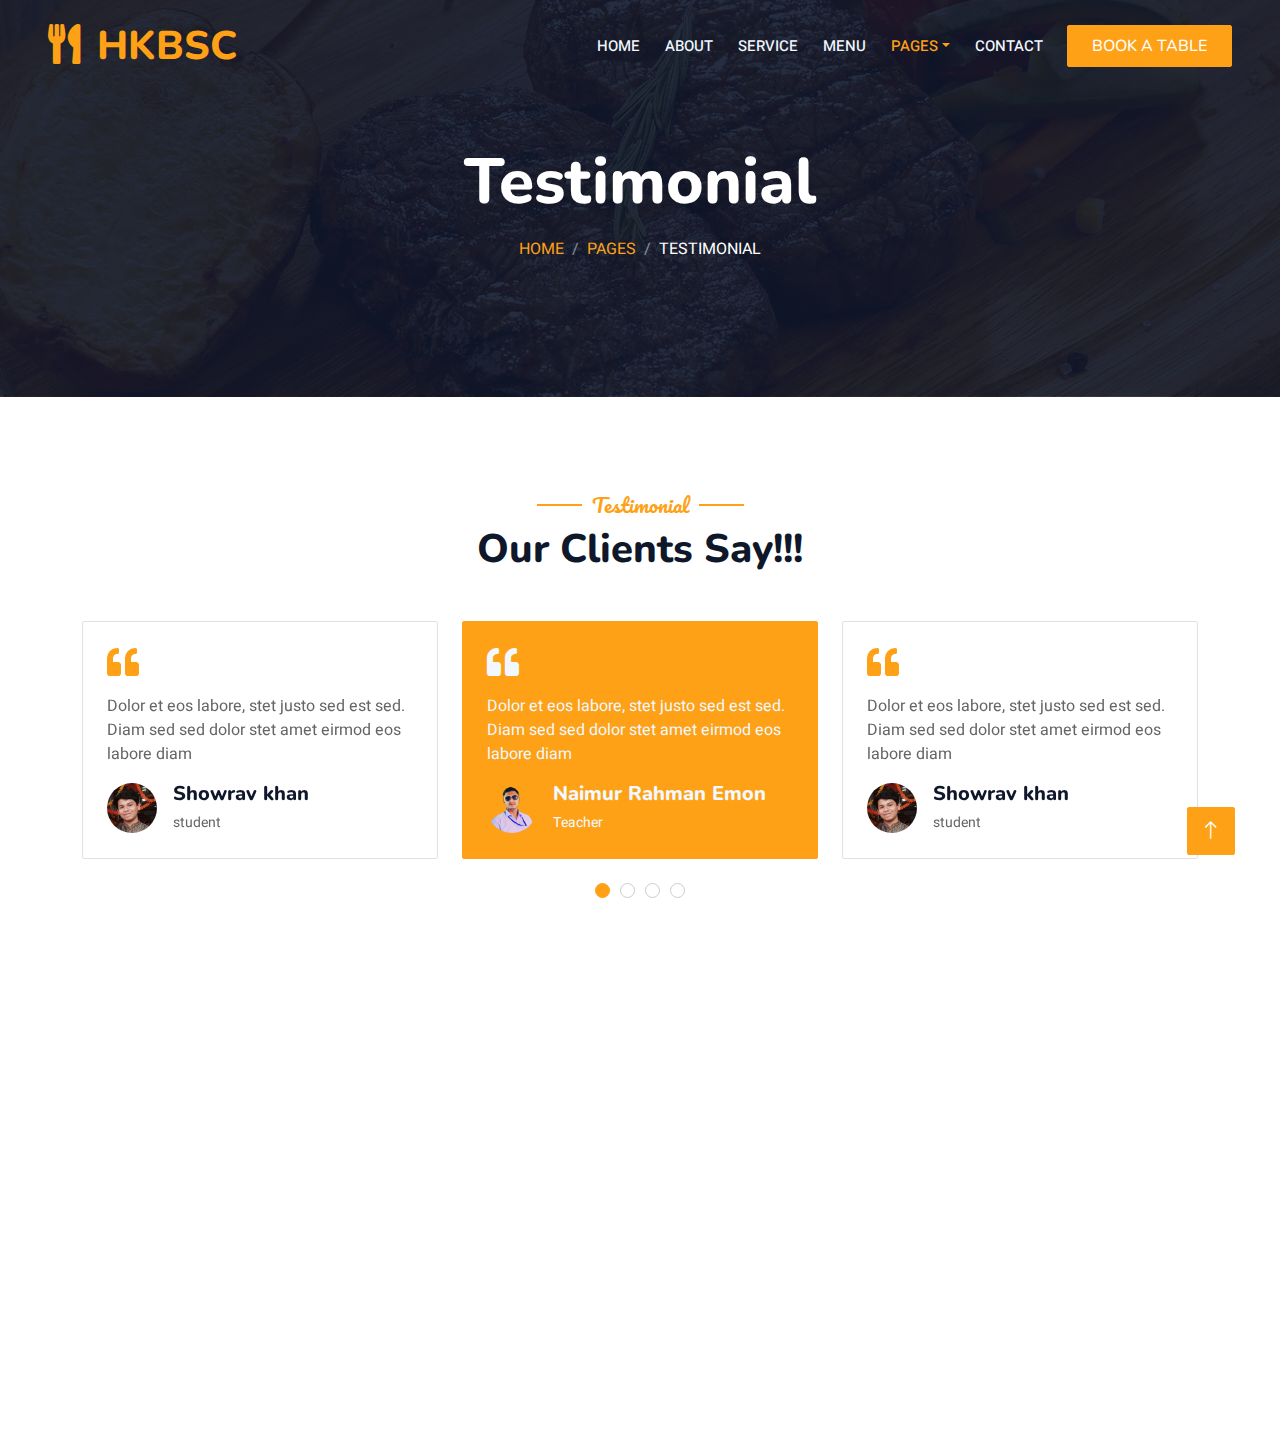
<file: testimonial.html>
<!DOCTYPE html>
<html lang="en">

<head>
    <meta charset="utf-8">
    <title>Hazi Kacchi Biriyani Special & Catering</title>
    <meta content="width=device-width, initial-scale=1.0" name="viewport">
    <meta content="" name="keywords">
    <meta content="" name="description">

    <!-- Favicon -->
    <link href="img/favicon.ico" rel="icon">

    <!-- Google Web Fonts -->
    <link rel="preconnect" href="https://fonts.googleapis.com">
    <link rel="preconnect" href="https://fonts.gstatic.com" crossorigin>
    <link href="https://fonts.googleapis.com/css2?family=Heebo:wght@400;500;600&family=Nunito:wght@600;700;800&family=Pacifico&display=swap" rel="stylesheet">

    <!-- Icon Font Stylesheet -->
    <link href="https://cdnjs.cloudflare.com/ajax/libs/font-awesome/5.10.0/css/all.min.css" rel="stylesheet">
    <link href="https://cdn.jsdelivr.net/npm/bootstrap-icons@1.4.1/font/bootstrap-icons.css" rel="stylesheet">

    <!-- Libraries Stylesheet -->
    <link href="lib/animate/animate.min.css" rel="stylesheet">
    <link href="lib/owlcarousel/assets/owl.carousel.min.css" rel="stylesheet">
    <link href="lib/tempusdominus/css/tempusdominus-bootstrap-4.min.css" rel="stylesheet" />

    <!-- Customized Bootstrap Stylesheet -->
    <link href="css/bootstrap.min.css" rel="stylesheet">

    <!-- Template Stylesheet -->
    <link href="css/style.css" rel="stylesheet">
</head>

<body>
    <div class="container-xxl bg-white p-0">
        <!-- Spinner Start -->
        <div id="spinner" class="show bg-white position-fixed translate-middle w-100 vh-100 top-50 start-50 d-flex align-items-center justify-content-center">
            <div class="spinner-border text-primary" style="width: 3rem; height: 3rem;" role="status">
                <span class="sr-only">Loading...</span>
            </div>
        </div>
        <!-- Spinner End -->


        <!-- Navbar & Hero Start -->
        <div class="container-xxl position-relative p-0">
            <nav class="navbar navbar-expand-lg navbar-dark bg-dark px-4 px-lg-5 py-3 py-lg-0">
                <a href="" class="navbar-brand p-0">
                    <h1 class="text-primary m-0"><i class="fa fa-utensils me-3"></i>HKBSC</h1>
                    <!-- <img src="img/logo.png" alt="Logo"> -->
                </a>
                <button class="navbar-toggler" type="button" data-bs-toggle="collapse" data-bs-target="#navbarCollapse">
                    <span class="fa fa-bars"></span>
                </button>
                <div class="collapse navbar-collapse" id="navbarCollapse">
                    <div class="navbar-nav ms-auto py-0 pe-4">
                        <a href="index.html" class="nav-item nav-link">Home</a>
                        <a href="about.html" class="nav-item nav-link">About</a>
                        <a href="service.html" class="nav-item nav-link">Service</a>
                        <a href="menu.html" class="nav-item nav-link">Menu</a>
                        <div class="nav-item dropdown">
                            <a href="#" class="nav-link dropdown-toggle active" data-bs-toggle="dropdown">Pages</a>
                            <div class="dropdown-menu m-0">
                                <a href="booking.html" class="dropdown-item">Booking</a>
                                <a href="team.html" class="dropdown-item">Our Team</a>
                                <a href="testimonial.html" class="dropdown-item active">Testimonial</a>
                            </div>
                        </div>
                        <a href="contact.html" class="nav-item nav-link">Contact</a>
                    </div>
                    <a href="" class="btn btn-primary py-2 px-4">Book A Table</a>
                </div>
            </nav>

            <div class="container-xxl py-5 bg-dark hero-header mb-5">
                <div class="container text-center my-5 pt-5 pb-4">
                    <h1 class="display-3 text-white mb-3 animated slideInDown">Testimonial</h1>
                    <nav aria-label="breadcrumb">
                        <ol class="breadcrumb justify-content-center text-uppercase">
                            <li class="breadcrumb-item"><a href="#">Home</a></li>
                            <li class="breadcrumb-item"><a href="#">Pages</a></li>
                            <li class="breadcrumb-item text-white active" aria-current="page">Testimonial</li>
                        </ol>
                    </nav>
                </div>
            </div>
        </div>
        <!-- Navbar & Hero End -->


        <!-- Testimonial Start -->
        <div class="container-xxl py-5 wow fadeInUp" data-wow-delay="0.1s">
            <div class="container">
                <div class="text-center">
                    <h5 class="section-title ff-secondary text-center text-primary fw-normal">Testimonial</h5>
                    <h1 class="mb-5">Our Clients Say!!!</h1>
                </div>
                <div class="owl-carousel testimonial-carousel">
                    <div class="testimonial-item bg-transparent border rounded p-4">
                        <i class="fa fa-quote-left fa-2x text-primary mb-3"></i>
                        <p>Dolor et eos labore, stet justo sed est sed. Diam sed sed dolor stet amet eirmod eos labore diam</p>
                        <div class="d-flex align-items-center">
                            <img class="img-fluid flex-shrink-0 rounded-circle" src="/img/naimur.png" style="width: 50px; height: 50px;">
                            <div class="ps-3">
                                <h5 class="mb-1">Naimur Rahman Emon</h5>
                                <small>Teacher</small>
                            </div>
                        </div>
                    </div>
                    <div class="testimonial-item bg-transparent border rounded p-4">
                        <i class="fa fa-quote-left fa-2x text-primary mb-3"></i>
                        <p>Dolor et eos labore, stet justo sed est sed. Diam sed sed dolor stet amet eirmod eos labore diam</p>
                        <div class="d-flex align-items-center">
                            <img class="img-fluid flex-shrink-0 rounded-circle" src="img/showrov.jpg" style="width: 50px; height: 50px;">
                            <div class="ps-3">
                                <h5 class="mb-1">Showrav khan</h5>
                                <small>student</small>
                            </div>
                        </div>
                    </div>
                    <div class="testimonial-item bg-transparent border rounded p-4">
                        <i class="fa fa-quote-left fa-2x text-primary mb-3"></i>
                        <p>Dolor et eos labore, stet justo sed est sed. Diam sed sed dolor stet amet eirmod eos labore diam</p>
                        <div class="d-flex align-items-center">
                            <img class="img-fluid flex-shrink-0 rounded-circle" src="img/showrov.jpg" style="width: 50px; height: 50px;">
                            <div class="ps-3">
                                <h5 class="mb-1">Showrav khan</h5>
                                <small>student</small>
                            </div>
                        </div>
                    </div>
                    <div class="testimonial-item bg-transparent border rounded p-4">
                        <i class="fa fa-quote-left fa-2x text-primary mb-3"></i>
                        <p>Dolor et eos labore, stet justo sed est sed. Diam sed sed dolor stet amet eirmod eos labore diam</p>
                        <div class="d-flex align-items-center">
                            <img class="img-fluid flex-shrink-0 rounded-circle" src="img/showrov.jpg" style="width: 50px; height: 50px;">
                            <div class="ps-3">
                                <h5 class="mb-1">Showrav khan</h5>
                                <small>student</small>
                            </div>
                        </div>
                    </div>
                  
                </div>
            </div>
        </div>
        <!-- Testimonial End -->
        

       <!-- Footer Start -->
       <div class="container-fluid bg-dark text-light footer pt-5 mt-5 wow fadeIn" data-wow-delay="0.1s">
        <div class="container py-5">
            <div class="row g-5">
                <div class="col-lg-3 col-md-6">
                    <h4 class="section-title ff-secondary text-start text-primary fw-normal mb-4">Company</h4>
                    <a class="btn btn-link" href="">About Us</a>
                    <a class="btn btn-link" href="">Contact Us</a>
                    <a class="btn btn-link" href="">Reservation</a>
                    <a class="btn btn-link" href="">Privacy Policy</a>
                    <a class="btn btn-link" href="">Terms & Condition</a>
                </div>
                <div class="col-lg-3 col-md-6">
                    <h4 class="section-title ff-secondary text-start text-primary fw-normal mb-4">Contact</h4>
                    <p class="mb-2"><i class="fa fa-map-marker-alt me-3"></i>Hemayetpur bus stand, Notunpara mor, Savar, Dhaka-1340</p>
                    <p class="mb-2"><i class="fa fa-phone-alt me-3"></i>01712-828670</p>
                    <p class="mb-2"><i class="fa fa-envelope me-3"></i>info@hkbsc.com</p>
                    <div class="d-flex pt-2">
                        <a class="btn btn-outline-light btn-social" href=""><i class="fab fa-twitter"></i></a>
                        <a class="btn btn-outline-light btn-social" href=""><i class="fab fa-facebook-f"></i></a>
                        <a class="btn btn-outline-light btn-social" href=""><i class="fab fa-youtube"></i></a>
                        <a class="btn btn-outline-light btn-social" href=""><i class="fab fa-linkedin-in"></i></a>
                    </div>
                </div>
                <div class="col-lg-3 col-md-6">
                    <h4 class="section-title ff-secondary text-start text-primary fw-normal mb-4">Opening</h4>
                    <h5 class="text-light fw-normal">Monday - Saturday</h5>
                    <p>09AM - 12PM</p>
                    <h5 class="text-light fw-normal">Sunday</h5>
                    <p>10AM - 12PM</p>
                </div>
                <div class="col-lg-3 col-md-6">
                    <h4 class="section-title ff-secondary text-start text-primary fw-normal mb-4">Newsletter</h4>
                    <p>Dolor amet sit justo amet elitr clita ipsum elitr est.</p>
                    <div class="position-relative mx-auto" style="max-width: 400px;">
                        <input class="form-control border-primary w-100 py-3 ps-4 pe-5" type="text" placeholder="Your email">
                        <button type="button" class="btn btn-primary py-2 position-absolute top-0 end-0 mt-2 me-2">SignUp</button>
                    </div>
                </div>
            </div>
        </div>
        <div class="container">
            <div class="copyright">
                <div class="row">
                    <div class="col-md-6 text-center text-md-start mb-3 mb-md-0">
                        &copy; <a class="border-bottom" href="#">HKBSC</a>, All Right Reserved. 
                        
                        <!--/*** This template is free as long as you keep the footer author’s credit link/attribution link/backlink. If you'd like to use the template without the footer author’s credit link/attribution link/backlink, you can purchase the Credit Removal License from "https://htmlcodex.com/credit-removal". Thank you for your support. ***/-->
                        Designed By <a class="border-bottom" href="https://www.facebook.com/naimur582/">Naimur Rahman Emon</a>
                    </div>
                    <div class="col-md-6 text-center text-md-end">
                        <div class="footer-menu">
                            <a href="">Home</a>
                            <a href="">Cookies</a>
                            <a href="">Help</a>
                            <a href="">FQAs</a>
                        </div>
                    </div>
                </div>
            </div>
        </div>
    </div>
    <!-- Footer End -->


        <!-- Back to Top -->
        <a href="#" class="btn btn-lg btn-primary btn-lg-square back-to-top"><i class="bi bi-arrow-up"></i></a>
    </div>

    <!-- JavaScript Libraries -->
    <script src="https://code.jquery.com/jquery-3.4.1.min.js"></script>
    <script src="https://cdn.jsdelivr.net/npm/bootstrap@5.0.0/dist/js/bootstrap.bundle.min.js"></script>
    <script src="lib/wow/wow.min.js"></script>
    <script src="lib/easing/easing.min.js"></script>
    <script src="lib/waypoints/waypoints.min.js"></script>
    <script src="lib/counterup/counterup.min.js"></script>
    <script src="lib/owlcarousel/owl.carousel.min.js"></script>
    <script src="lib/tempusdominus/js/moment.min.js"></script>
    <script src="lib/tempusdominus/js/moment-timezone.min.js"></script>
    <script src="lib/tempusdominus/js/tempusdominus-bootstrap-4.min.js"></script>

    <!-- Template Javascript -->
    <script src="js/main.js"></script>
</body>

</html>
</file>
<file: css/style.css>
/********** Template CSS **********/
:root {
    --primary: #FEA116;
    --light: #F1F8FF;
    --dark: #0F172B;
}

.ff-secondary {
    font-family: 'Pacifico', cursive;
}

.fw-medium {
    font-weight: 600 !important;
}

.fw-semi-bold {
    font-weight: 700 !important;
}

.back-to-top {
    position: fixed;
    display: none;
    right: 45px;
    bottom: 45px;
    z-index: 99;
}


/*** Spinner ***/
#spinner {
    opacity: 0;
    visibility: hidden;
    transition: opacity .5s ease-out, visibility 0s linear .5s;
    z-index: 99999;
}

#spinner.show {
    transition: opacity .5s ease-out, visibility 0s linear 0s;
    visibility: visible;
    opacity: 1;
}


/*** Button ***/
.btn {
    font-family: 'Nunito', sans-serif;
    font-weight: 500;
    text-transform: uppercase;
    transition: .5s;
}

.btn.btn-primary,
.btn.btn-secondary {
    color: #FFFFFF;
}

.btn-square {
    width: 38px;
    height: 38px;
}

.btn-sm-square {
    width: 32px;
    height: 32px;
}

.btn-lg-square {
    width: 48px;
    height: 48px;
}

.btn-square,
.btn-sm-square,
.btn-lg-square {
    padding: 0;
    display: flex;
    align-items: center;
    justify-content: center;
    font-weight: normal;
    border-radius: 2px;
}


/*** Navbar ***/
.navbar-dark .navbar-nav .nav-link {
    position: relative;
    margin-left: 25px;
    padding: 35px 0;
    font-size: 15px;
    color: var(--light) !important;
    text-transform: uppercase;
    font-weight: 500;
    outline: none;
    transition: .5s;
}

.sticky-top.navbar-dark .navbar-nav .nav-link {
    padding: 20px 0;
}

.navbar-dark .navbar-nav .nav-link:hover,
.navbar-dark .navbar-nav .nav-link.active {
    color: var(--primary) !important;
}

.navbar-dark .navbar-brand img {
    max-height: 60px;
    transition: .5s;
}

.sticky-top.navbar-dark .navbar-brand img {
    max-height: 45px;
}

@media (max-width: 991.98px) {
    .sticky-top.navbar-dark {
        position: relative;
    }

    .navbar-dark .navbar-collapse {
        margin-top: 15px;
        border-top: 1px solid rgba(255, 255, 255, .1)
    }

    .navbar-dark .navbar-nav .nav-link,
    .sticky-top.navbar-dark .navbar-nav .nav-link {
        padding: 10px 0;
        margin-left: 0;
    }

    .navbar-dark .navbar-brand img {
        max-height: 45px;
    }
}

@media (min-width: 992px) {
    .navbar-dark {
        position: absolute;
        width: 100%;
        top: 0;
        left: 0;
        z-index: 999;
        background: transparent !important;
    }
    
    .sticky-top.navbar-dark {
        position: fixed;
        background: var(--dark) !important;
    }
}


/*** Hero Header ***/
.hero-header {
    background: linear-gradient(rgba(15, 23, 43, .9), rgba(15, 23, 43, .9)), url(../img/bg-hero.jpg);
    background-position: center center;
    background-repeat: no-repeat;
    background-size: cover;
}

.hero-header img {
    animation: imgRotate 50s linear infinite;
}

@keyframes imgRotate { 
    100% { 
        transform: rotate(360deg); 
    } 
}

.breadcrumb-item + .breadcrumb-item::before {
    color: rgba(255, 255, 255, .5);
}


/*** Section Title ***/
.section-title {
    position: relative;
    display: inline-block;
}

.section-title::before {
    position: absolute;
    content: "";
    width: 45px;
    height: 2px;
    top: 50%;
    left: -55px;
    margin-top: -1px;
    background: var(--primary);
}

.section-title::after {
    position: absolute;
    content: "";
    width: 45px;
    height: 2px;
    top: 50%;
    right: -55px;
    margin-top: -1px;
    background: var(--primary);
}

.section-title.text-start::before,
.section-title.text-end::after {
    display: none;
}


/*** Service ***/
.service-item {
    box-shadow: 0 0 45px rgba(0, 0, 0, .08);
    transition: .5s;
}

.service-item:hover {
    background: var(--primary);
}

.service-item * {
    transition: .5s;
}

.service-item:hover * {
    color: var(--light) !important;
}


/*** Food Menu ***/
.nav-pills .nav-item .active {
    border-bottom: 2px solid var(--primary);
}


/*** Youtube Video ***/
.video {
    position: relative;
    height: 100%;
    min-height: 500px;
    background: linear-gradient(rgba(15, 23, 43, .1), rgba(15, 23, 43, .1)), url(../img/video.jpg);
    background-position: center center;
    background-repeat: no-repeat;
    background-size: cover;
}

.video .btn-play {
    position: absolute;
    z-index: 3;
    top: 50%;
    left: 50%;
    transform: translateX(-50%) translateY(-50%);
    box-sizing: content-box;
    display: block;
    width: 32px;
    height: 44px;
    border-radius: 50%;
    border: none;
    outline: none;
    padding: 18px 20px 18px 28px;
}

.video .btn-play:before {
    content: "";
    position: absolute;
    z-index: 0;
    left: 50%;
    top: 50%;
    transform: translateX(-50%) translateY(-50%);
    display: block;
    width: 100px;
    height: 100px;
    background: var(--primary);
    border-radius: 50%;
    animation: pulse-border 1500ms ease-out infinite;
}

.video .btn-play:after {
    content: "";
    position: absolute;
    z-index: 1;
    left: 50%;
    top: 50%;
    transform: translateX(-50%) translateY(-50%);
    display: block;
    width: 100px;
    height: 100px;
    background: var(--primary);
    border-radius: 50%;
    transition: all 200ms;
}

.video .btn-play img {
    position: relative;
    z-index: 3;
    max-width: 100%;
    width: auto;
    height: auto;
}

.video .btn-play span {
    display: block;
    position: relative;
    z-index: 3;
    width: 0;
    height: 0;
    border-left: 32px solid var(--dark);
    border-top: 22px solid transparent;
    border-bottom: 22px solid transparent;
}

@keyframes pulse-border {
    0% {
        transform: translateX(-50%) translateY(-50%) translateZ(0) scale(1);
        opacity: 1;
    }

    100% {
        transform: translateX(-50%) translateY(-50%) translateZ(0) scale(1.5);
        opacity: 0;
    }
}

#videoModal {
    z-index: 99999;
}

#videoModal .modal-dialog {
    position: relative;
    max-width: 800px;
    margin: 60px auto 0 auto;
}

#videoModal .modal-body {
    position: relative;
    padding: 0px;
}

#videoModal .close {
    position: absolute;
    width: 30px;
    height: 30px;
    right: 0px;
    top: -30px;
    z-index: 999;
    font-size: 30px;
    font-weight: normal;
    color: #FFFFFF;
    background: #000000;
    opacity: 1;
}


/*** Team ***/
.team-item {
    box-shadow: 0 0 45px rgba(0, 0, 0, .08);
    height: calc(100% - 38px);
    transition: .5s;
}

.team-item img {
    transition: .5s;
}

.team-item:hover img {
    transform: scale(1.1);
}

.team-item:hover {
    height: 100%;
}

.team-item .btn {
    border-radius: 38px 38px 0 0;
}


/*** Testimonial ***/
.testimonial-carousel .owl-item .testimonial-item,
.testimonial-carousel .owl-item.center .testimonial-item * {
    transition: .5s;
}

.testimonial-carousel .owl-item.center .testimonial-item {
    background: var(--primary) !important;
    border-color: var(--primary) !important;
}

.testimonial-carousel .owl-item.center .testimonial-item * {
    color: var(--light) !important;
}

.testimonial-carousel .owl-dots {
    margin-top: 24px;
    display: flex;
    align-items: flex-end;
    justify-content: center;
}

.testimonial-carousel .owl-dot {
    position: relative;
    display: inline-block;
    margin: 0 5px;
    width: 15px;
    height: 15px;
    border: 1px solid #CCCCCC;
    border-radius: 15px;
    transition: .5s;
}

.testimonial-carousel .owl-dot.active {
    background: var(--primary);
    border-color: var(--primary);
}


/*** Footer ***/
.footer .btn.btn-social {
    margin-right: 5px;
    width: 35px;
    height: 35px;
    display: flex;
    align-items: center;
    justify-content: center;
    color: var(--light);
    border: 1px solid #FFFFFF;
    border-radius: 35px;
    transition: .3s;
}

.footer .btn.btn-social:hover {
    color: var(--primary);
}

.footer .btn.btn-link {
    display: block;
    margin-bottom: 5px;
    padding: 0;
    text-align: left;
    color: #FFFFFF;
    font-size: 15px;
    font-weight: normal;
    text-transform: capitalize;
    transition: .3s;
}

.footer .btn.btn-link::before {
    position: relative;
    content: "\f105";
    font-family: "Font Awesome 5 Free";
    font-weight: 900;
    margin-right: 10px;
}

.footer .btn.btn-link:hover {
    letter-spacing: 1px;
    box-shadow: none;
}

.footer .copyright {
    padding: 25px 0;
    font-size: 15px;
    border-top: 1px solid rgba(256, 256, 256, .1);
}

.footer .copyright a {
    color: var(--light);
}

.footer .footer-menu a {
    margin-right: 15px;
    padding-right: 15px;
    border-right: 1px solid rgba(255, 255, 255, .1);
}

.footer .footer-menu a:last-child {
    margin-right: 0;
    padding-right: 0;
    border-right: none;
}
</file>
